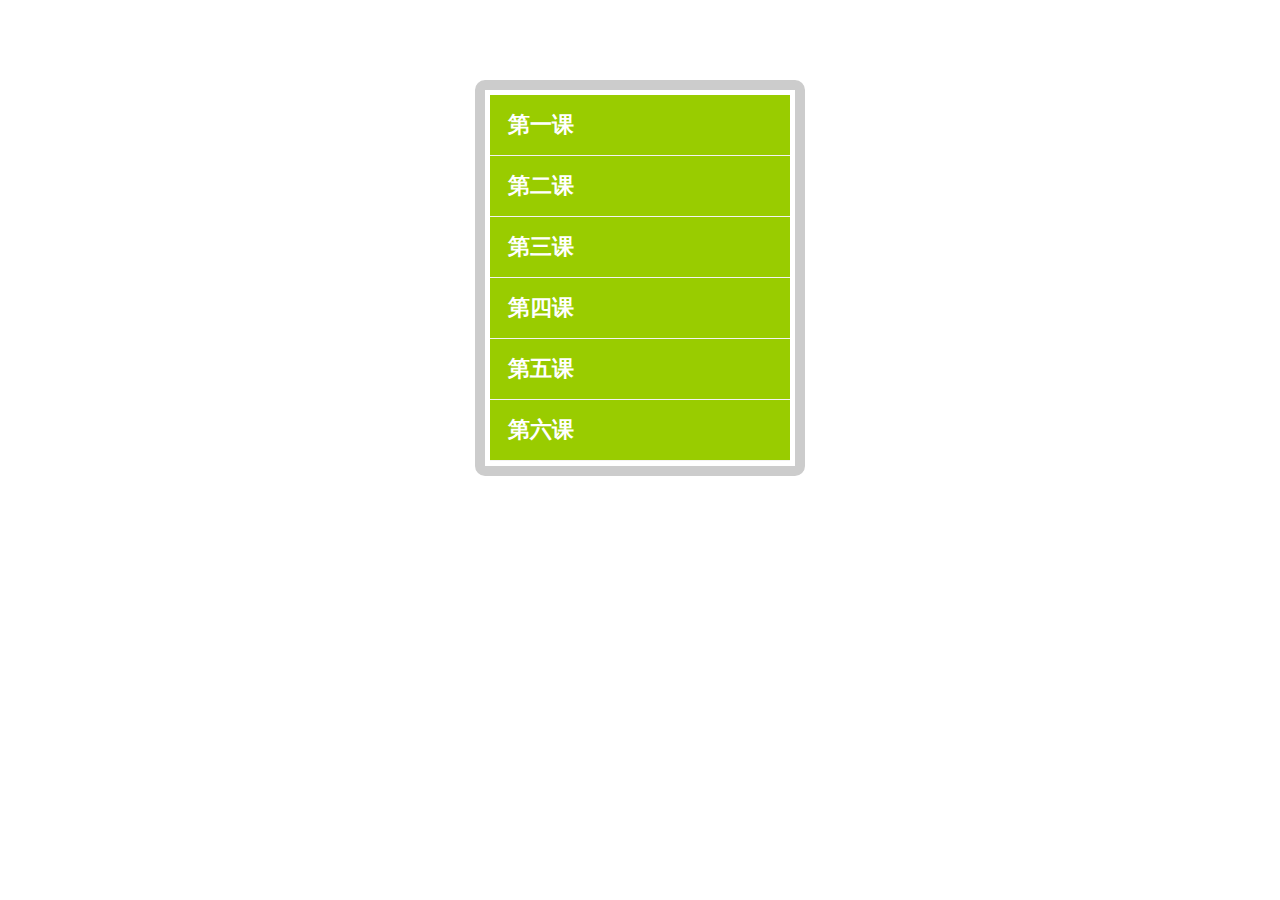
<file: index.html>
<!DOCTYPE html>
<html>
<head>
<meta charset="utf-8">
<meta http-equiv="X-UA-Compatible" content="IE=edge,chrome=1">
<title>前端作品集</title>
<meta name="description" content="">
<meta name="keywords" content="">
<link href="reset.css" rel="stylesheet">
<link href="main.css" rel="stylesheet">
<link rel="shortcut icon" href="favicon.ico">
</head>
<body>
    <div class="wrap">
        <ol class="list">
            
        </ol>
    </div>
    <script>
    var str = "";
    var data = [
        [
            {title: "第一课"},
            {url: "#",title: "lesson1"},
            {url: "#",title: "lesson2"},
            {url: "#",title: "lesson3"},
            {url: "#",title: "lesson4"},
            {url: "#",title: "lesson5"},
            {url: "#",title: "lesson6"}
        ],
        [
            {title: "第二课"},
            {url: "#",title: "lesson1"},
            {url: "#",title: "lesson2"},
            {url: "#",title: "lesson3"},
            {url: "#",title: "lesson4"},
            {url: "#",title: "lesson5"},
            {url: "#",title: "lesson6"}
        ],
        [
            {title: "第三课"},
            {url: "#",title: "lesson1"},
            {url: "#",title: "lesson2"},
            {url: "#",title: "lesson3"},
            {url: "#",title: "lesson4"},
            {url: "#",title: "lesson5"},
            {url: "#",title: "lesson6"}
        ],
        [
            {title: "第四课"},
            {url: "#",title: "lesson1"},
            {url: "#",title: "lesson2"},
            {url: "#",title: "lesson3"},
            {url: "#",title: "lesson4"},
            {url: "#",title: "lesson5"},
            {url: "#",title: "lesson6"}
        ],
        [
            {title: "第五课"},
            {url: "#",title: "lesson1"},
            {url: "#",title: "lesson2"},
            {url: "#",title: "lesson3"},
            {url: "#",title: "lesson4"},
            {url: "#",title: "lesson5"},
            {url: "#",title: "lesson6"}
        ],
        [
            {title: "第六课"},
            {url: "#",title: "lesson1"},
            {url: "#",title: "lesson2"},
            {url: "#",title: "lesson3"},
            {url: "#",title: "lesson4"},
            {url: "#",title: "lesson5"},
            {url: "#",title: "lesson6"}
        ]
    ];

    for (var i = 0; i < data.length; i++) {
        var ele = data[i];
        var sub = "";
        for (var j = 0; j < ele.length; j++) {
            var son = ele[j];
            if (j == 0) {
                sub += '<li><h1><a href="#" title="'+son.title+'">'+son.title+'</a></h1><dl class="sub-dl">';
            } else {
                sub += '<dd><a href="'+son.url+'" title="'+son.title+'">'+son.title+'</a></dd>';
            }
            if (j == ele.length - 1) {
                sub += '</dl></li>';
            }
        }
        str += sub;
    }

    var ol = document.querySelector('ol');
    ol.innerHTML = str;
    var h1 = document.querySelectorAll('h1');
    var dl = document.querySelectorAll('dl');
    var tmp = -1;
    var open = false;

    for (var i = 0; i < h1.length; i++) {
        h1[i].index = i;
        h1[i].onclick = function() {
            for (var i = 0; i < h1.length; i++) {
                dl[i].style.display = "none";
            }
            if (tmp == this.index && open) {
                dl[this.index].style.display = "none";
                open = false;
                h1[this.index].style.background = "#9c0";
            } else {
                dl[this.index].style.display = "block";
                open = true;
                h1[this.index].style.background = "#0af";
                dl[this.index].style.background = "#7df";
            }
            tmp = this.index;
        }
    }
    </script>
</body>
</html>
</file>
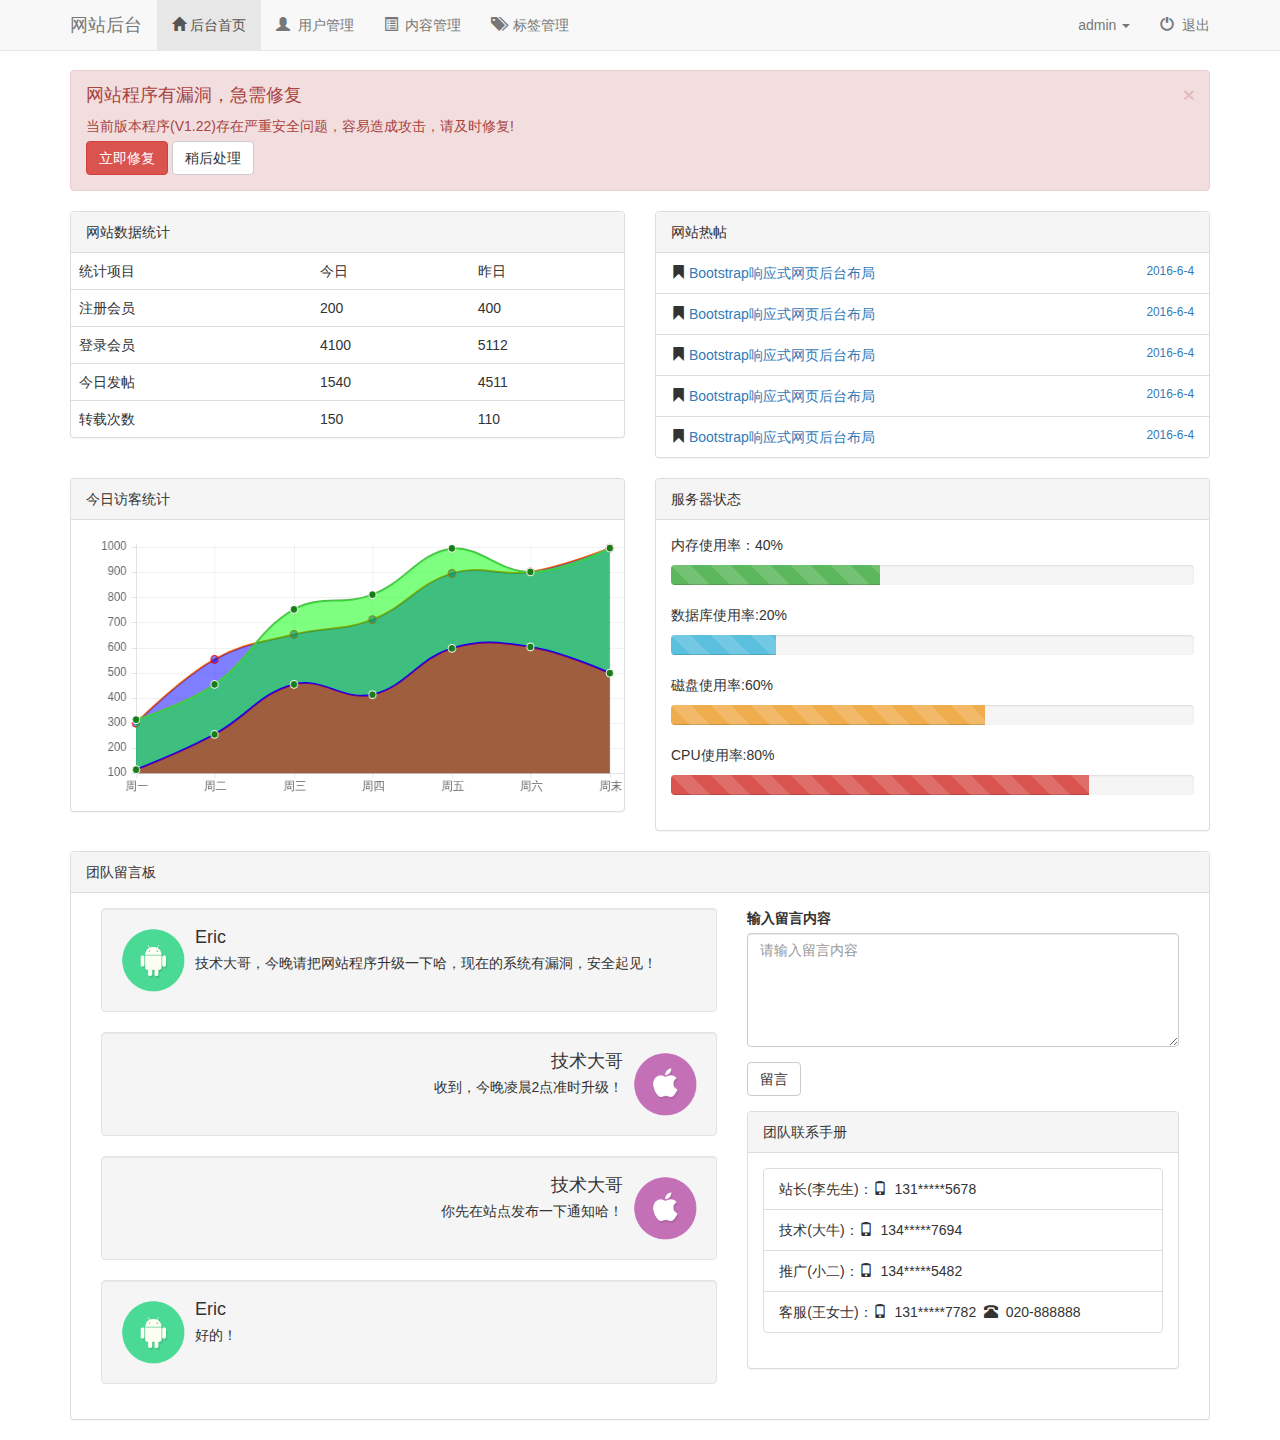
<file: Bootstrap/index.html>
<!DOCTYPE html>
<html lang="en">
<head>
	<meta charset="utf-8">
	<meta name="viewport" content="width=device-width,initial-scale=1.0,maximum-scale=1.0,minimum-scale=1.0,user-scalable=no">
	<meta http-equiv="X-UA-Compatible" content="IE=edge,chrome=1">
	<title>bootstrap网站后台</title>
	<link rel="stylesheet" href="libs/bootstrap-3.3.7/dist/css/bootstrap.css">
	<script src="libs/jquery-1.11.1.js"></script>
	<script src="libs/bootstrap-3.3.7/dist/js/bootstrap.js"></script>
	<script src="libs/Chart.js"></script>
	<script src="js/script.js"></script>
	<style>
		body {
			padding-top: 70px;
		}
		.mar_t15 {
			margin-top: 15px;
		}
		.wh64 {
			width: 64px;
			height:64px;
		}
	</style>
</head>
<body>
	<!-- 导航条 -->
	<nav class="navbar navbar-default navbar-fixed-top" role="navigation">
	<div class="container">
	    <!-- Brand and toggle get grouped for better mobile display -->
	    <div class="navbar-header">
      	<button type="button" class="navbar-toggle collapsed" data-toggle="collapse" data-target="#bs-example-navbar-collapse-1">
	        <span class="sr-only">Toggle navigation</span>
	        <span class="icon-bar"></span>
	        <span class="icon-bar"></span>
	        <span class="icon-bar"></span>
      	</button>
	      	<a class="navbar-brand" href="index.html">网站后台</a>
	    </div>

	    <!-- Collect the nav links, forms, and other content for toggling -->
	    <div class="collapse navbar-collapse" id="bs-example-navbar-collapse-1">
	      <ul class="nav navbar-nav">
	        <li class="active"><a href="index.html"><span class="glyphicon glyphicon-home"></span>&nbsp;后台首页</a></li>
	        <li><a href="user_list.html"><span class="glyphicon glyphicon-user"></span>&nbsp;&nbsp;用户管理</a></li>
	        <li><a href="content.html"><span class="glyphicon glyphicon-list-alt"></span>&nbsp;&nbsp;内容管理</a></li>
	        <li><a href="tag.html"><span class="glyphicon glyphicon-tags"></span>&nbsp;&nbsp;标签管理</a></li>
	      </ul>

  	      <ul class="nav navbar-nav navbar-right">
	        <li class="dropdown">
	          <a href="#" class="dropdown-toggle" data-toggle="dropdown">admin <span class="caret"></span></a>
	          <ul class="dropdown-menu" role="menu">
	            <li><a href="#"><span class="glyphicon glyphicon-screenshot"></span>&nbsp;&nbsp;前台首页</a></li>
	            <li><a href="#"><span class="glyphicon glyphicon-user"></span>&nbsp;&nbsp;个人主页</a></li>
	            <li><a href="#"><span class="glyphicon glyphicon-cog"></span>&nbsp;&nbsp;个人设置</a></li>
	            <li><a href="#"><span class="glyphicon glyphicon-credit-card"></span>&nbsp;&nbsp;账户中心</a></li>
	            <li><a href="#"><span class="glyphicon glyphicon-heart"></span>&nbsp;&nbsp;我的收藏</a></li>
	          </ul>
	        </li>
	        <li><a href="#"><span class="glyphicon glyphicon-off"></span>&nbsp;&nbsp;退出</a></li>
	      </ul>
	      
	    </div><!-- /.navbar-collapse -->
	  </div><!-- /.container-fluid -->
	</nav>

	<div class="container">
		<div class="row">
			<div class="col-md-12">
				<!-- 警告框 -->
				<div class="alert alert-danger alert-dismissible" role="alert">
				  <button type="button" class="close" data-dismiss="alert"><span aria-hidden="true">&times;</span><span class="sr-only">Close</span></button>
				  <h4>网站程序有漏洞，急需修复</h4>
				  <p>当前版本程序(V1.22)存在严重安全问题，容易造成攻击，请及时修复!</p>
				  <p>
				  	<button type="button" class="btn btn-danger">立即修复</button>
				  	<button type="button" class="btn btn-default" data-dismiss="alert">稍后处理</button>
				  </p>
				</div>
			</div>	
		</div>

		<div class="row">
			<div class="col-md-6">
				<div class="panel panel-default">
				  <!-- Default panel contents -->
				  <div class="panel-heading">网站数据统计</div>

				  <!-- Table -->
				  <table class="table">
				    <thead>
				    	<tr>
				    		<td>统计项目</td>
				    		<td>今日</td>
				    		<td>昨日</td>
				    	</tr>
				    </thead>
				    <tbody>
				    	<tr>
				    		<td>注册会员</td>
				    		<td>200</td>
				    		<td>400</td>
				    	</tr>
				    	<tr>
				    		<td>登录会员</td>
				    		<td>4100</td>
				    		<td>5112</td>
				    	</tr>
				    	<tr>
				    		<td>今日发帖</td>
				    		<td>1540</td>
				    		<td>4511</td>
				    	</tr>
				    	<tr>
				    		<td>转载次数</td>
				    		<td>150</td>
				    		<td>110</td>
				    	</tr>
				    </tbody>
				  </table>
				</div>

			</div>
			<div class="col-md-6">
				<div class="panel panel-default">
				  <!-- Default panel contents -->
				  <div class="panel-heading">网站热帖</div>

				  <!-- List group -->
				  <ul class="list-group">
				    <li class="list-group-item"><span class="glyphicon glyphicon-bookmark"></span>&nbsp;<a href="javascript:;">Bootstrap响应式网页后台布局<small class="pull-right">2016-6-4</small></a></li>
				    <li class="list-group-item"><span class="glyphicon glyphicon-bookmark"></span>&nbsp;<a href="javascript:;">Bootstrap响应式网页后台布局<small class="pull-right">2016-6-4</small></a></li>
				    <li class="list-group-item"><span class="glyphicon glyphicon-bookmark"></span>&nbsp;<a href="javascript:;">Bootstrap响应式网页后台布局<small class="pull-right">2016-6-4</small></a></li>
				    <li class="list-group-item"><span class="glyphicon glyphicon-bookmark"></span>&nbsp;<a href="javascript:;">Bootstrap响应式网页后台布局<small class="pull-right">2016-6-4</small></a></li>
				    <li class="list-group-item"><span class="glyphicon glyphicon-bookmark"></span>&nbsp;<a href="javascript:;">Bootstrap响应式网页后台布局<small class="pull-right">2016-6-4</small></a></li>
				  </ul>
				</div>

			</div>
		</div>

		<div class="row">
			<!-- <div class="col-md-6">
				<div class="panel panel-default">
				  <div class="panel-heading">今日访客统计</div>
				  <div class="panel-body">
				    <canvas id="canvas" class="col-md-12"></canvas>
				  </div>
				</div>
			</div> -->

			<div class="col-md-6">
            <div class="panel panel-default">
                <div class="panel-heading">今日访客统计</div>
                <div class="panel-body">
                    <canvas id="canvas" class="col-md-12"></canvas>
                </div>
            </div>
        	</div>


			<div class="col-md-6">
				<div class="panel panel-default">
				  <div class="panel-heading">服务器状态</div>
				  <div class="panel-body">

				    <p>内存使用率：40%</p>
				    <div class="progress">
					  <div class="progress-bar progress-bar-success progress-bar-striped" role="progressbar" aria-valuenow="40" aria-valuemin="0" aria-valuemax="100" style="width: 40%">
					    <span class="sr-only">40% Complete (success)</span>
					  </div>
					</div>
					<p>数据库使用率:20%</p>
					<div class="progress">
					  	<div class="progress-bar progress-bar-info progress-bar-striped" role="progressbar" aria-valuenow="20" aria-valuemin="0" aria-valuemax="100" style="width: 20%">
					    <span class="sr-only">20% Complete (success)</span>
					  	</div>
					</div>

					<p>磁盘使用率:60%</p>
					<div class="progress">
					  	<div class="progress-bar progress-bar-warning progress-bar-striped" role="progressbar" aria-valuenow="60" aria-valuemin="0" aria-valuemax="100" style="width: 60%">
					    <span class="sr-only">60% Complete (warning)</span>
					  	</div>
					</div>

					<p>CPU使用率:80%</p>
					<div class="progress">
					  	<div class="progress-bar progress-bar-danger progress-bar-striped" role="progressbar" aria-valuenow="80" aria-valuemin="0" aria-valuemax="100" style="width: 80%">
					    <span class="sr-only">80% Complete (danger)</span>
					  	</div>
					</div>
				  </div>
				</div>
			</div>
		</div>

		<div class="row">
			<div class="col-md-12">
				<div class="panel panel-default">
				  	<div class="panel-heading">团队留言板</div>
				  	<div class="panel-body">
				   	 	<div class="col-md-7">
				   	 		<div class="media well">
							  <a class="media-left" href="#">
							    <img src="imgs/a.png" alt="Eric" class="wh64">
							  </a>
							  <div class="media-body">
							    <h4 class="media-heading">Eric</h4>
							    技术大哥，今晚请把网站程序升级一下哈，现在的系统有漏洞，安全起见！
							  </div>
							</div>

							<div class="media well">
                            <div class="media-body text-right">
                                <h4 class="media-heading">技术大哥</h4>
                                收到，今晚凌晨2点准时升级！
                            </div>
                            <div class="media-right">
                                <a href="#">
                                    <img class="wh64" src="imgs/b.png" alt="技术大哥">
                                </a>
                            </div>
                        	</div>

                        	<div class="media well">
                            <div class="media-body text-right">
                                <h4 class="media-heading">技术大哥</h4>
                                你先在站点发布一下通知哈！
                            </div>
                            <div class="media-right">
                                <a href="#">
                                    <img class="wh64" src="imgs/b.png" alt="技术大哥">
                                </a>
                            </div>
                        	</div>

                        	<div class="media well">
							  <a class="media-left" href="#">
							    <img src="imgs/a.png" alt="Eric" class="wh64">
							  </a>
							  <div class="media-body">
							    <h4 class="media-heading">Eric</h4>
							    好的！
							  </div>
							</div>



				   	 	</div>
				   	 	<div class="col-md-5">
				   	 		<form action="#">
                            <div class="form-group">
                                <label for="text1">输入留言内容</label>
                                <textarea class="form-control" id="text1" rows="5" cols="10" placeholder="请输入留言内容"></textarea>
                                <button type="submit" class="btn btn-default mar_t15">留言</button>
                            </div>
                        	</form>

                        	<div class="panel panel-default">
							  <!-- Default panel contents -->
							  <div class="panel-heading">团队联系手册</div>
							  <div class="panel-body">
						    	<!-- List group -->
							  <ul class="list-group">
							    <li class="list-group-item">站长(李先生)：<span class="glyphicon glyphicon-phone"></span>&nbsp;&nbsp;131*****5678</li>
                                    <li class="list-group-item">技术(大牛)：<span class="glyphicon glyphicon-phone"></span>&nbsp;&nbsp;134*****7694</li>
                                    <li class="list-group-item">推广(小二)：<span class="glyphicon glyphicon-phone"></span>&nbsp;&nbsp;134*****5482</li>
                                    <li class="list-group-item">客服(王女士)：<span class="glyphicon glyphicon-phone"></span>&nbsp;&nbsp;131*****7782&nbsp;&nbsp;<span class="glyphicon glyphicon-phone-alt"></span>&nbsp;&nbsp;020-888888</li>

							  </ul>
							  </div>

							  
							</div>


				   	 	</div>
				  	</div>
				</div>
			</div>
		</div>
	</div>


</body>
</html>
</file>
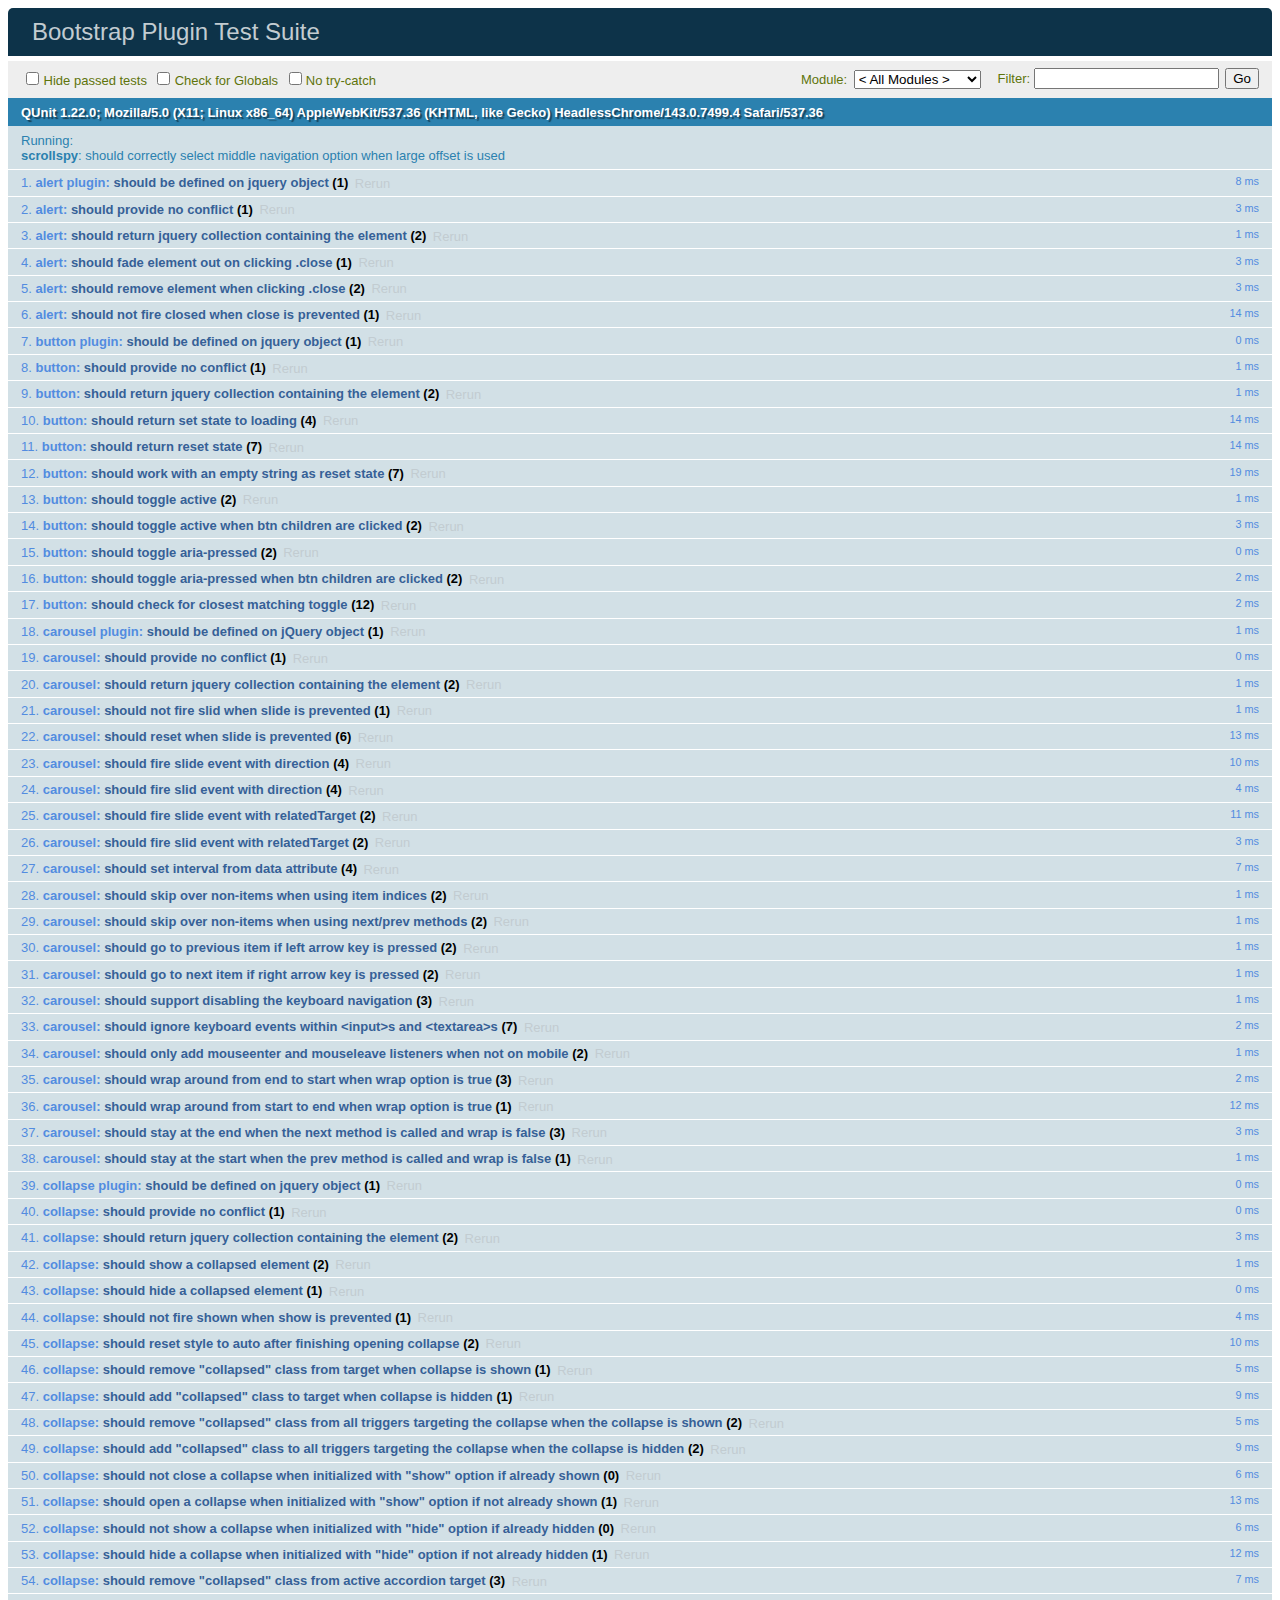
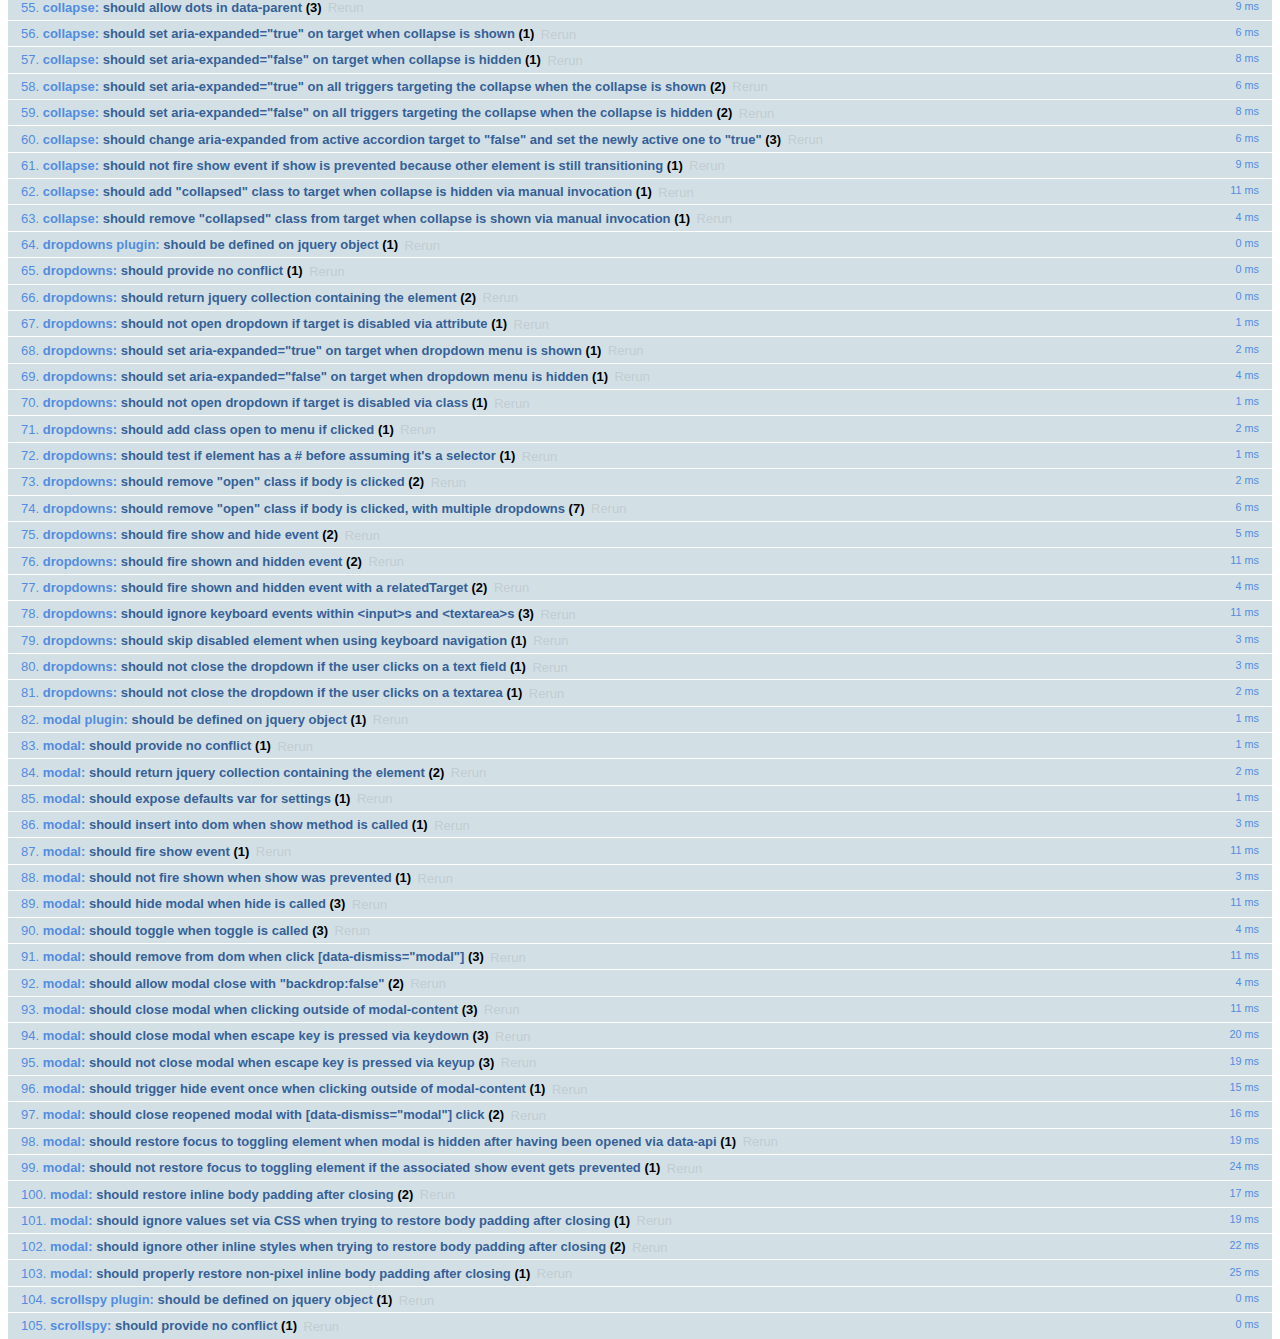
<file: Bootstrap/libs/bootstrap-3.3.7/js/tests/index.html>
<!DOCTYPE html>
<html>
  <head>
    <meta charset="utf-8">
    <title>Bootstrap Plugin Test Suite</title>
    <meta name="viewport" content="width=device-width, initial-scale=1">

    <!-- jQuery -->
    <script src="vendor/jquery.min.js"></script>
    <script>
      // Disable jQuery event aliases to ensure we don't accidentally use any of them
      (function () {
        var eventAliases = [
          'blur',
          'focus',
          'focusin',
          'focusout',
          'load',
          'resize',
          'scroll',
          'unload',
          'click',
          'dblclick',
          'mousedown',
          'mouseup',
          'mousemove',
          'mouseover',
          'mouseout',
          'mouseenter',
          'mouseleave',
          'change',
          'select',
          'submit',
          'keydown',
          'keypress',
          'keyup',
          'error',
          'contextmenu',
          'hover',
          'bind',
          'unbind',
          'delegate',
          'undelegate'
        ]
        for (var i = 0; i < eventAliases.length; i++) {
          var eventAlias = eventAliases[i]
          $.fn[eventAlias] = function () {
            throw new Error('Using the ".' + eventAlias + '()" method is not allowed, so that Bootstrap can be compatible with custom jQuery builds which exclude the "event aliases" module that defines said method. See https://github.com/twbs/bootstrap/blob/master/CONTRIBUTING.md#js')
          }
        }
      })()
    </script>

    <!-- QUnit -->
    <link rel="stylesheet" href="vendor/qunit.css" media="screen">
    <script src="vendor/qunit.js"></script>
    <script>
      // See https://github.com/axemclion/grunt-saucelabs#test-result-details-with-qunit
      var log = []
      // Require assert.expect in each test
      QUnit.config.requireExpects = true
      QUnit.done(function (testResults) {
        var tests = []
        for (var i = 0, len = log.length; i < len; i++) {
          var details = log[i]
          tests.push({
            name: details.name,
            result: details.result,
            expected: details.expected,
            actual: details.actual,
            source: details.source
          })
        }
        testResults.tests = tests

        window.global_test_results = testResults
      })

      QUnit.testStart(function (testDetails) {
        $(window).scrollTop(0)
        QUnit.log(function (details) {
          if (!details.result) {
            details.name = testDetails.name
            log.push(details)
          }
        })
      })

      // Cleanup
      QUnit.testDone(function () {
        $('#qunit-fixture').empty()
        $('#modal-test, .modal-backdrop').remove()
      })

      // Display fixture on-screen on iOS to avoid false positives
      if (/iPhone|iPad|iPod/.test(navigator.userAgent)) {
        QUnit.begin(function() {
          $('#qunit-fixture').css({ top: 0, left: 0 })
        })

        QUnit.done(function () {
          $('#qunit-fixture').css({ top: '', left: '' })
        })
      }

      // Disable deprecated global QUnit method aliases in preparation for QUnit v2
      (function () {
        var methodNames = [
          'async',
          'asyncTest',
          'deepEqual',
          'equal',
          'expect',
          'module',
          'notDeepEqual',
          'notEqual',
          'notPropEqual',
          'notStrictEqual',
          'ok',
          'propEqual',
          'push',
          'start',
          'stop',
          'strictEqual',
          'test',
          'throws'
        ];
        for (var i = 0; i < methodNames.length; i++) {
          var methodName = methodNames[i];
          window[methodName] = undefined;
        }
      })();
    </script>

    <!-- Plugin sources -->
    <script>$.support.transition = false</script>
    <script src="../../js/alert.js"></script>
    <script src="../../js/button.js"></script>
    <script src="../../js/carousel.js"></script>
    <script src="../../js/collapse.js"></script>
    <script src="../../js/dropdown.js"></script>
    <script src="../../js/modal.js"></script>
    <script src="../../js/scrollspy.js"></script>
    <script src="../../js/tab.js"></script>
    <script src="../../js/tooltip.js"></script>
    <script src="../../js/popover.js"></script>
    <script src="../../js/affix.js"></script>

    <!-- Unit tests -->
    <script src="unit/alert.js"></script>
    <script src="unit/button.js"></script>
    <script src="unit/carousel.js"></script>
    <script src="unit/collapse.js"></script>
    <script src="unit/dropdown.js"></script>
    <script src="unit/modal.js"></script>
    <script src="unit/scrollspy.js"></script>
    <script src="unit/tab.js"></script>
    <script src="unit/tooltip.js"></script>
    <script src="unit/popover.js"></script>
    <script src="unit/affix.js"></script>

  </head>
  <body>
    <div id="qunit-container">
      <div id="qunit"></div>
      <div id="qunit-fixture"></div>
    </div>
  </body>
</html>
</file>
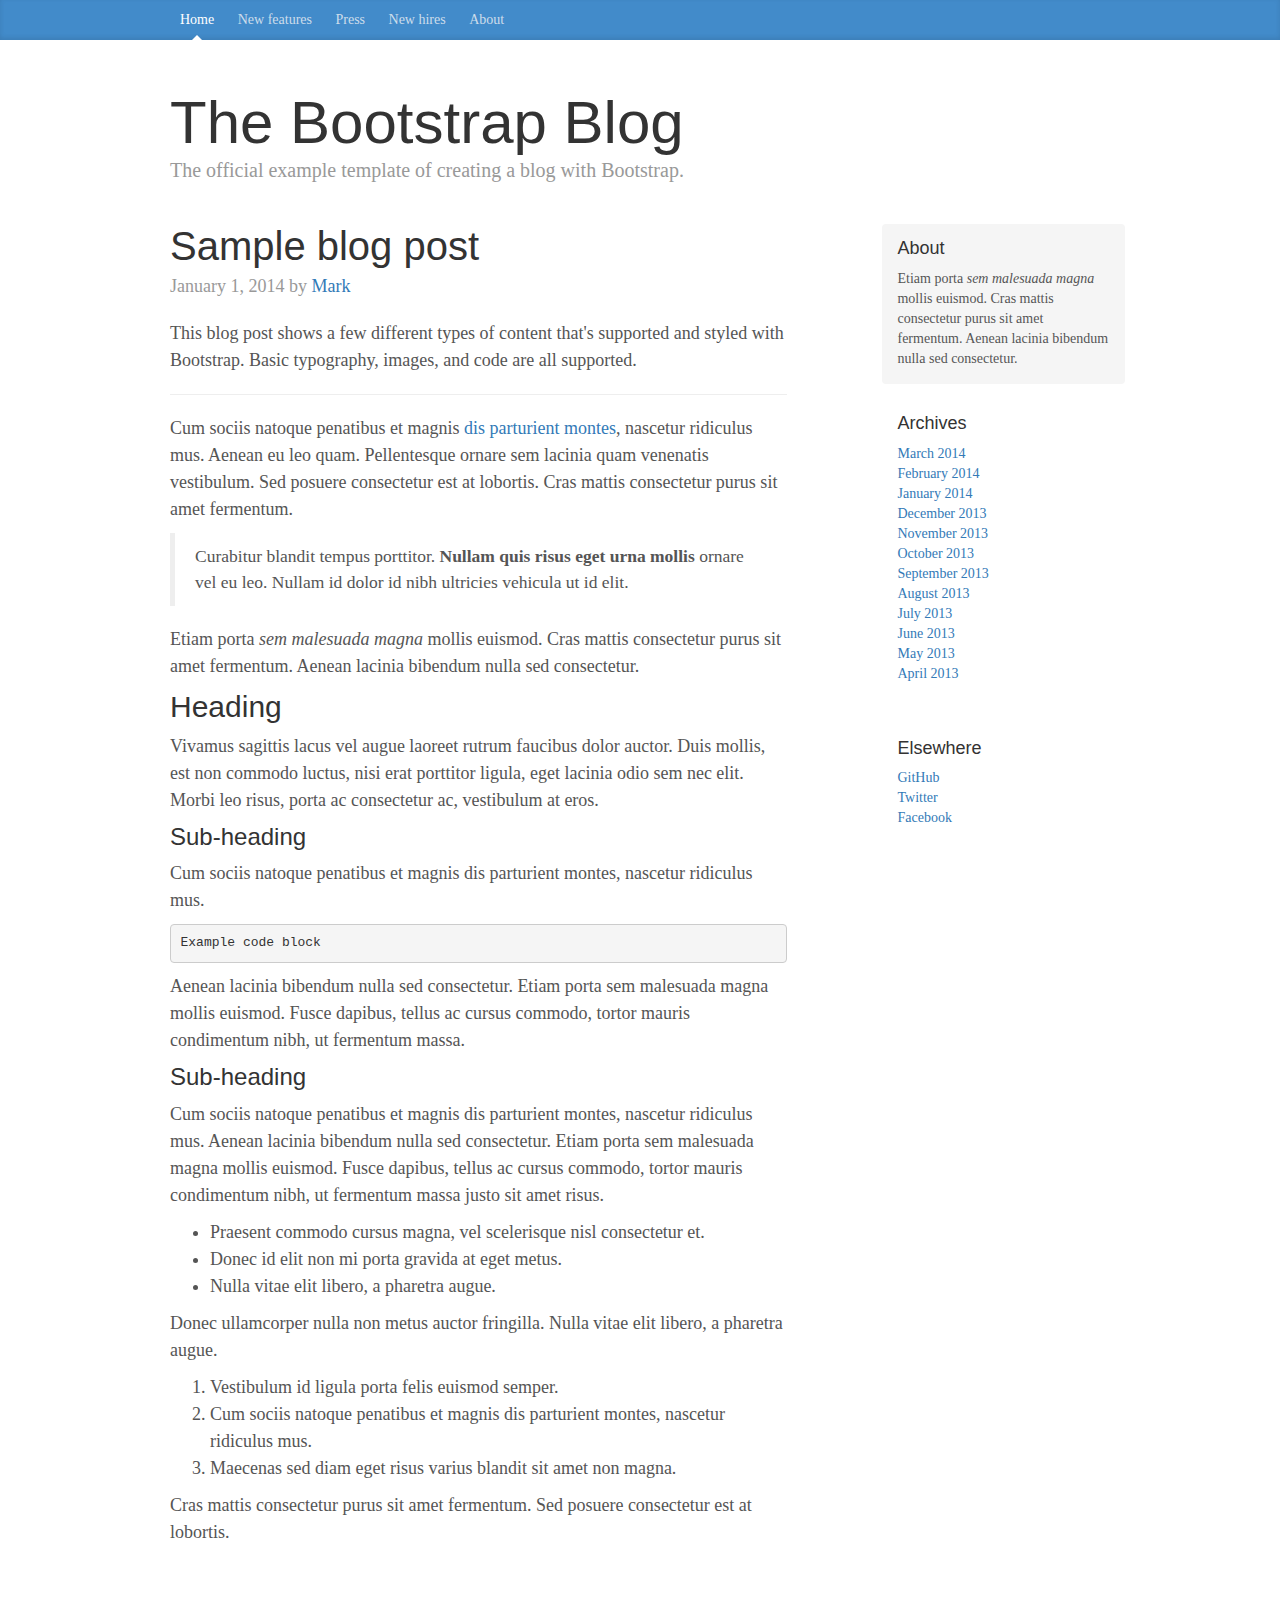
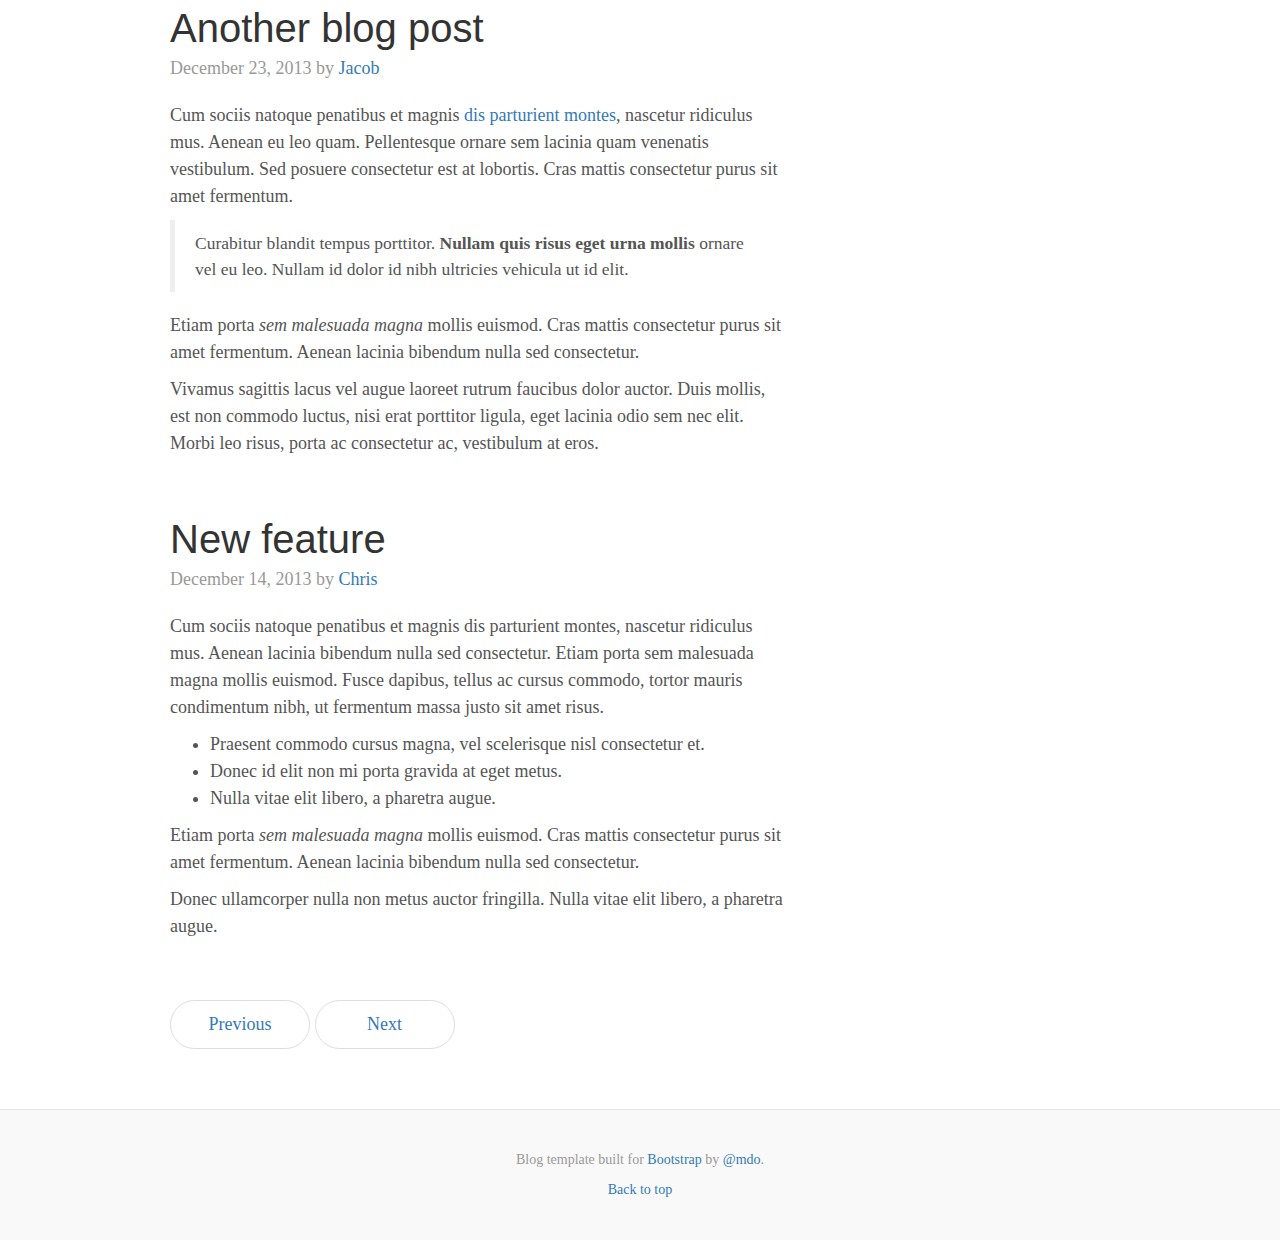
<file: Bootstrap/libs/bootstrap-3.3.7/docs/examples/blog/index.html>
<!DOCTYPE html>
<html lang="en">
  <head>
    <meta charset="utf-8">
    <meta http-equiv="X-UA-Compatible" content="IE=edge">
    <meta name="viewport" content="width=device-width, initial-scale=1">
    <!-- The above 3 meta tags *must* come first in the head; any other head content must come *after* these tags -->
    <meta name="description" content="">
    <meta name="author" content="">
    <link rel="icon" href="../../favicon.ico">

    <title>Blog Template for Bootstrap</title>

    <!-- Bootstrap core CSS -->
    <link href="../../dist/css/bootstrap.min.css" rel="stylesheet">

    <!-- IE10 viewport hack for Surface/desktop Windows 8 bug -->
    <link href="../../assets/css/ie10-viewport-bug-workaround.css" rel="stylesheet">

    <!-- Custom styles for this template -->
    <link href="blog.css" rel="stylesheet">

    <!-- Just for debugging purposes. Don't actually copy these 2 lines! -->
    <!--[if lt IE 9]><script src="../../assets/js/ie8-responsive-file-warning.js"></script><![endif]-->
    <script src="../../assets/js/ie-emulation-modes-warning.js"></script>

    <!-- HTML5 shim and Respond.js for IE8 support of HTML5 elements and media queries -->
    <!--[if lt IE 9]>
      <script src="https://oss.maxcdn.com/html5shiv/3.7.3/html5shiv.min.js"></script>
      <script src="https://oss.maxcdn.com/respond/1.4.2/respond.min.js"></script>
    <![endif]-->
  </head>

  <body>

    <div class="blog-masthead">
      <div class="container">
        <nav class="blog-nav">
          <a class="blog-nav-item active" href="#">Home</a>
          <a class="blog-nav-item" href="#">New features</a>
          <a class="blog-nav-item" href="#">Press</a>
          <a class="blog-nav-item" href="#">New hires</a>
          <a class="blog-nav-item" href="#">About</a>
        </nav>
      </div>
    </div>

    <div class="container">

      <div class="blog-header">
        <h1 class="blog-title">The Bootstrap Blog</h1>
        <p class="lead blog-description">The official example template of creating a blog with Bootstrap.</p>
      </div>

      <div class="row">

        <div class="col-sm-8 blog-main">

          <div class="blog-post">
            <h2 class="blog-post-title">Sample blog post</h2>
            <p class="blog-post-meta">January 1, 2014 by <a href="#">Mark</a></p>

            <p>This blog post shows a few different types of content that's supported and styled with Bootstrap. Basic typography, images, and code are all supported.</p>
            <hr>
            <p>Cum sociis natoque penatibus et magnis <a href="#">dis parturient montes</a>, nascetur ridiculus mus. Aenean eu leo quam. Pellentesque ornare sem lacinia quam venenatis vestibulum. Sed posuere consectetur est at lobortis. Cras mattis consectetur purus sit amet fermentum.</p>
            <blockquote>
              <p>Curabitur blandit tempus porttitor. <strong>Nullam quis risus eget urna mollis</strong> ornare vel eu leo. Nullam id dolor id nibh ultricies vehicula ut id elit.</p>
            </blockquote>
            <p>Etiam porta <em>sem malesuada magna</em> mollis euismod. Cras mattis consectetur purus sit amet fermentum. Aenean lacinia bibendum nulla sed consectetur.</p>
            <h2>Heading</h2>
            <p>Vivamus sagittis lacus vel augue laoreet rutrum faucibus dolor auctor. Duis mollis, est non commodo luctus, nisi erat porttitor ligula, eget lacinia odio sem nec elit. Morbi leo risus, porta ac consectetur ac, vestibulum at eros.</p>
            <h3>Sub-heading</h3>
            <p>Cum sociis natoque penatibus et magnis dis parturient montes, nascetur ridiculus mus.</p>
            <pre><code>Example code block</code></pre>
            <p>Aenean lacinia bibendum nulla sed consectetur. Etiam porta sem malesuada magna mollis euismod. Fusce dapibus, tellus ac cursus commodo, tortor mauris condimentum nibh, ut fermentum massa.</p>
            <h3>Sub-heading</h3>
            <p>Cum sociis natoque penatibus et magnis dis parturient montes, nascetur ridiculus mus. Aenean lacinia bibendum nulla sed consectetur. Etiam porta sem malesuada magna mollis euismod. Fusce dapibus, tellus ac cursus commodo, tortor mauris condimentum nibh, ut fermentum massa justo sit amet risus.</p>
            <ul>
              <li>Praesent commodo cursus magna, vel scelerisque nisl consectetur et.</li>
              <li>Donec id elit non mi porta gravida at eget metus.</li>
              <li>Nulla vitae elit libero, a pharetra augue.</li>
            </ul>
            <p>Donec ullamcorper nulla non metus auctor fringilla. Nulla vitae elit libero, a pharetra augue.</p>
            <ol>
              <li>Vestibulum id ligula porta felis euismod semper.</li>
              <li>Cum sociis natoque penatibus et magnis dis parturient montes, nascetur ridiculus mus.</li>
              <li>Maecenas sed diam eget risus varius blandit sit amet non magna.</li>
            </ol>
            <p>Cras mattis consectetur purus sit amet fermentum. Sed posuere consectetur est at lobortis.</p>
          </div><!-- /.blog-post -->

          <div class="blog-post">
            <h2 class="blog-post-title">Another blog post</h2>
            <p class="blog-post-meta">December 23, 2013 by <a href="#">Jacob</a></p>

            <p>Cum sociis natoque penatibus et magnis <a href="#">dis parturient montes</a>, nascetur ridiculus mus. Aenean eu leo quam. Pellentesque ornare sem lacinia quam venenatis vestibulum. Sed posuere consectetur est at lobortis. Cras mattis consectetur purus sit amet fermentum.</p>
            <blockquote>
              <p>Curabitur blandit tempus porttitor. <strong>Nullam quis risus eget urna mollis</strong> ornare vel eu leo. Nullam id dolor id nibh ultricies vehicula ut id elit.</p>
            </blockquote>
            <p>Etiam porta <em>sem malesuada magna</em> mollis euismod. Cras mattis consectetur purus sit amet fermentum. Aenean lacinia bibendum nulla sed consectetur.</p>
            <p>Vivamus sagittis lacus vel augue laoreet rutrum faucibus dolor auctor. Duis mollis, est non commodo luctus, nisi erat porttitor ligula, eget lacinia odio sem nec elit. Morbi leo risus, porta ac consectetur ac, vestibulum at eros.</p>
          </div><!-- /.blog-post -->

          <div class="blog-post">
            <h2 class="blog-post-title">New feature</h2>
            <p class="blog-post-meta">December 14, 2013 by <a href="#">Chris</a></p>

            <p>Cum sociis natoque penatibus et magnis dis parturient montes, nascetur ridiculus mus. Aenean lacinia bibendum nulla sed consectetur. Etiam porta sem malesuada magna mollis euismod. Fusce dapibus, tellus ac cursus commodo, tortor mauris condimentum nibh, ut fermentum massa justo sit amet risus.</p>
            <ul>
              <li>Praesent commodo cursus magna, vel scelerisque nisl consectetur et.</li>
              <li>Donec id elit non mi porta gravida at eget metus.</li>
              <li>Nulla vitae elit libero, a pharetra augue.</li>
            </ul>
            <p>Etiam porta <em>sem malesuada magna</em> mollis euismod. Cras mattis consectetur purus sit amet fermentum. Aenean lacinia bibendum nulla sed consectetur.</p>
            <p>Donec ullamcorper nulla non metus auctor fringilla. Nulla vitae elit libero, a pharetra augue.</p>
          </div><!-- /.blog-post -->

          <nav>
            <ul class="pager">
              <li><a href="#">Previous</a></li>
              <li><a href="#">Next</a></li>
            </ul>
          </nav>

        </div><!-- /.blog-main -->

        <div class="col-sm-3 col-sm-offset-1 blog-sidebar">
          <div class="sidebar-module sidebar-module-inset">
            <h4>About</h4>
            <p>Etiam porta <em>sem malesuada magna</em> mollis euismod. Cras mattis consectetur purus sit amet fermentum. Aenean lacinia bibendum nulla sed consectetur.</p>
          </div>
          <div class="sidebar-module">
            <h4>Archives</h4>
            <ol class="list-unstyled">
              <li><a href="#">March 2014</a></li>
              <li><a href="#">February 2014</a></li>
              <li><a href="#">January 2014</a></li>
              <li><a href="#">December 2013</a></li>
              <li><a href="#">November 2013</a></li>
              <li><a href="#">October 2013</a></li>
              <li><a href="#">September 2013</a></li>
              <li><a href="#">August 2013</a></li>
              <li><a href="#">July 2013</a></li>
              <li><a href="#">June 2013</a></li>
              <li><a href="#">May 2013</a></li>
              <li><a href="#">April 2013</a></li>
            </ol>
          </div>
          <div class="sidebar-module">
            <h4>Elsewhere</h4>
            <ol class="list-unstyled">
              <li><a href="#">GitHub</a></li>
              <li><a href="#">Twitter</a></li>
              <li><a href="#">Facebook</a></li>
            </ol>
          </div>
        </div><!-- /.blog-sidebar -->

      </div><!-- /.row -->

    </div><!-- /.container -->

    <footer class="blog-footer">
      <p>Blog template built for <a href="http://getbootstrap.com">Bootstrap</a> by <a href="https://twitter.com/mdo">@mdo</a>.</p>
      <p>
        <a href="#">Back to top</a>
      </p>
    </footer>


    <!-- Bootstrap core JavaScript
    ================================================== -->
    <!-- Placed at the end of the document so the pages load faster -->
    <script src="https://ajax.googleapis.com/ajax/libs/jquery/1.12.4/jquery.min.js"></script>
    <script>window.jQuery || document.write('<script src="../../assets/js/vendor/jquery.min.js"><\/script>')</script>
    <script src="../../dist/js/bootstrap.min.js"></script>
    <!-- IE10 viewport hack for Surface/desktop Windows 8 bug -->
    <script src="../../assets/js/ie10-viewport-bug-workaround.js"></script>
  </body>
</html>
</file>
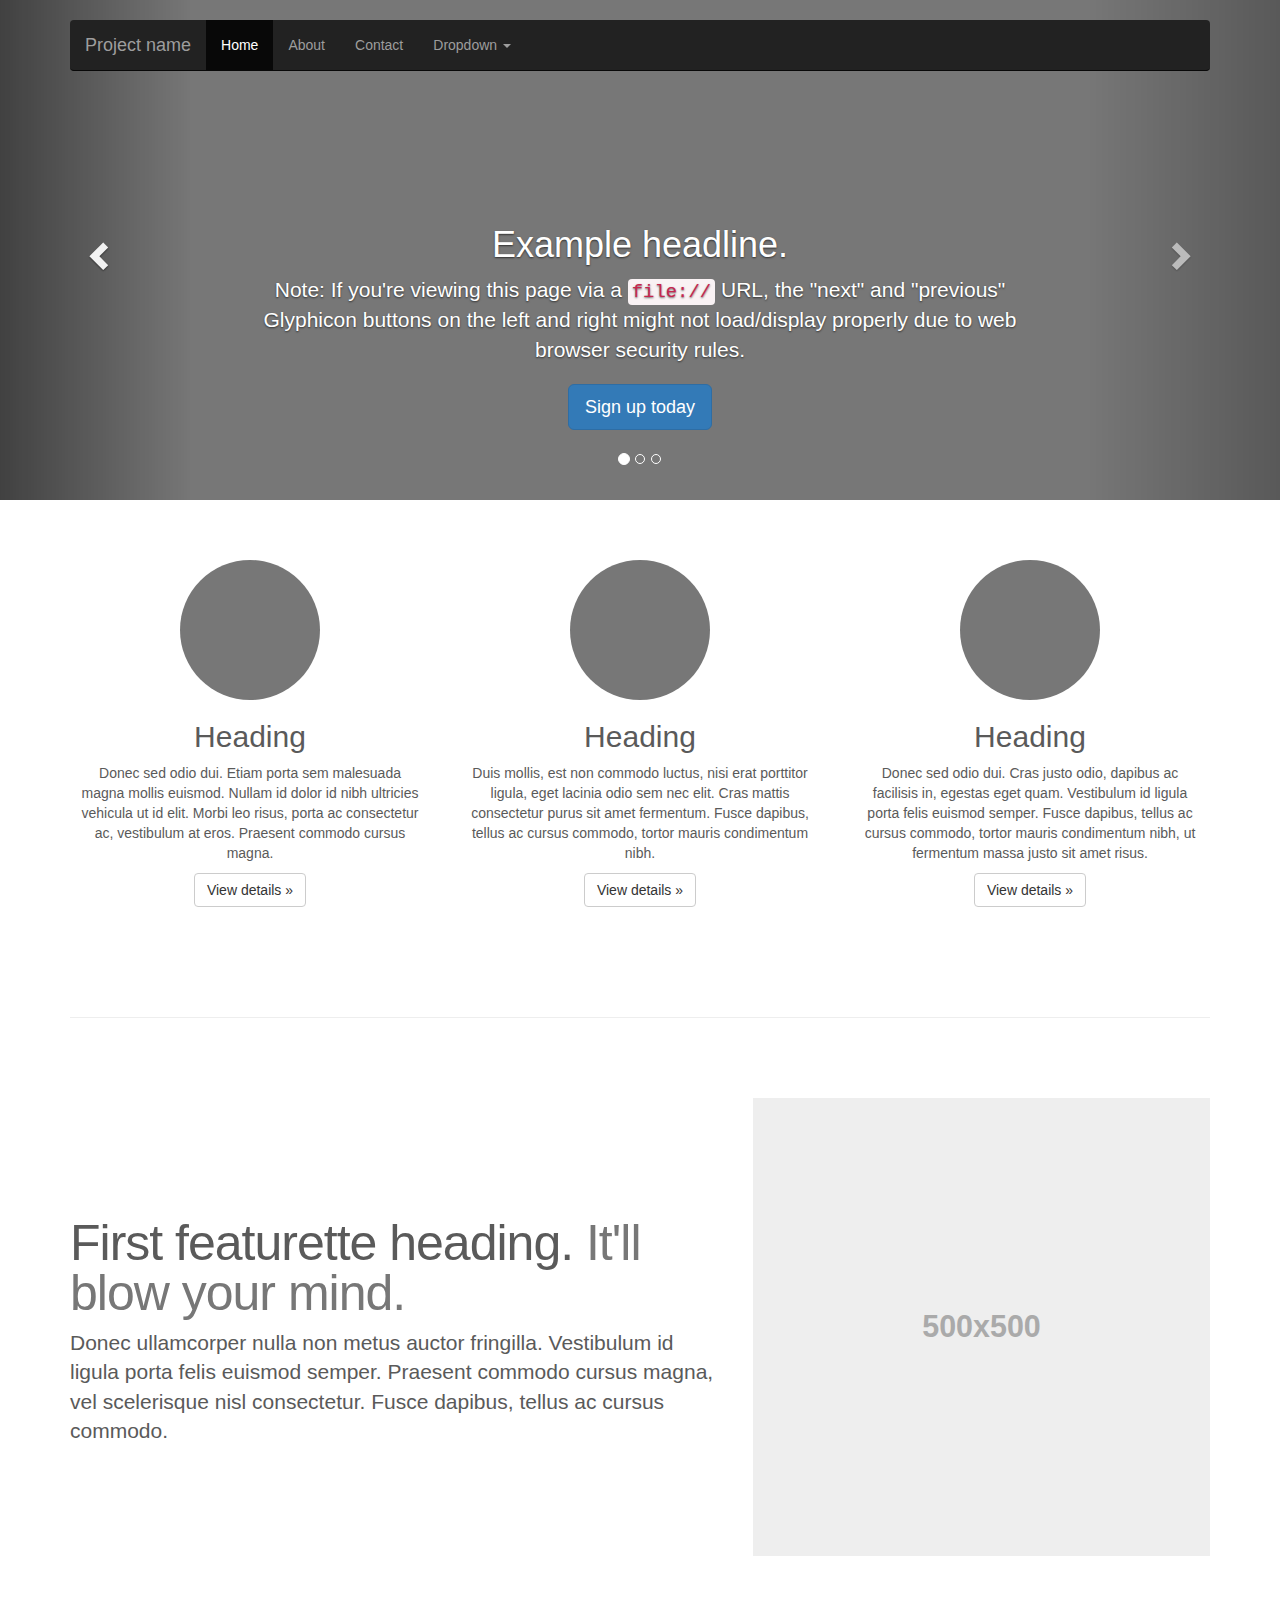
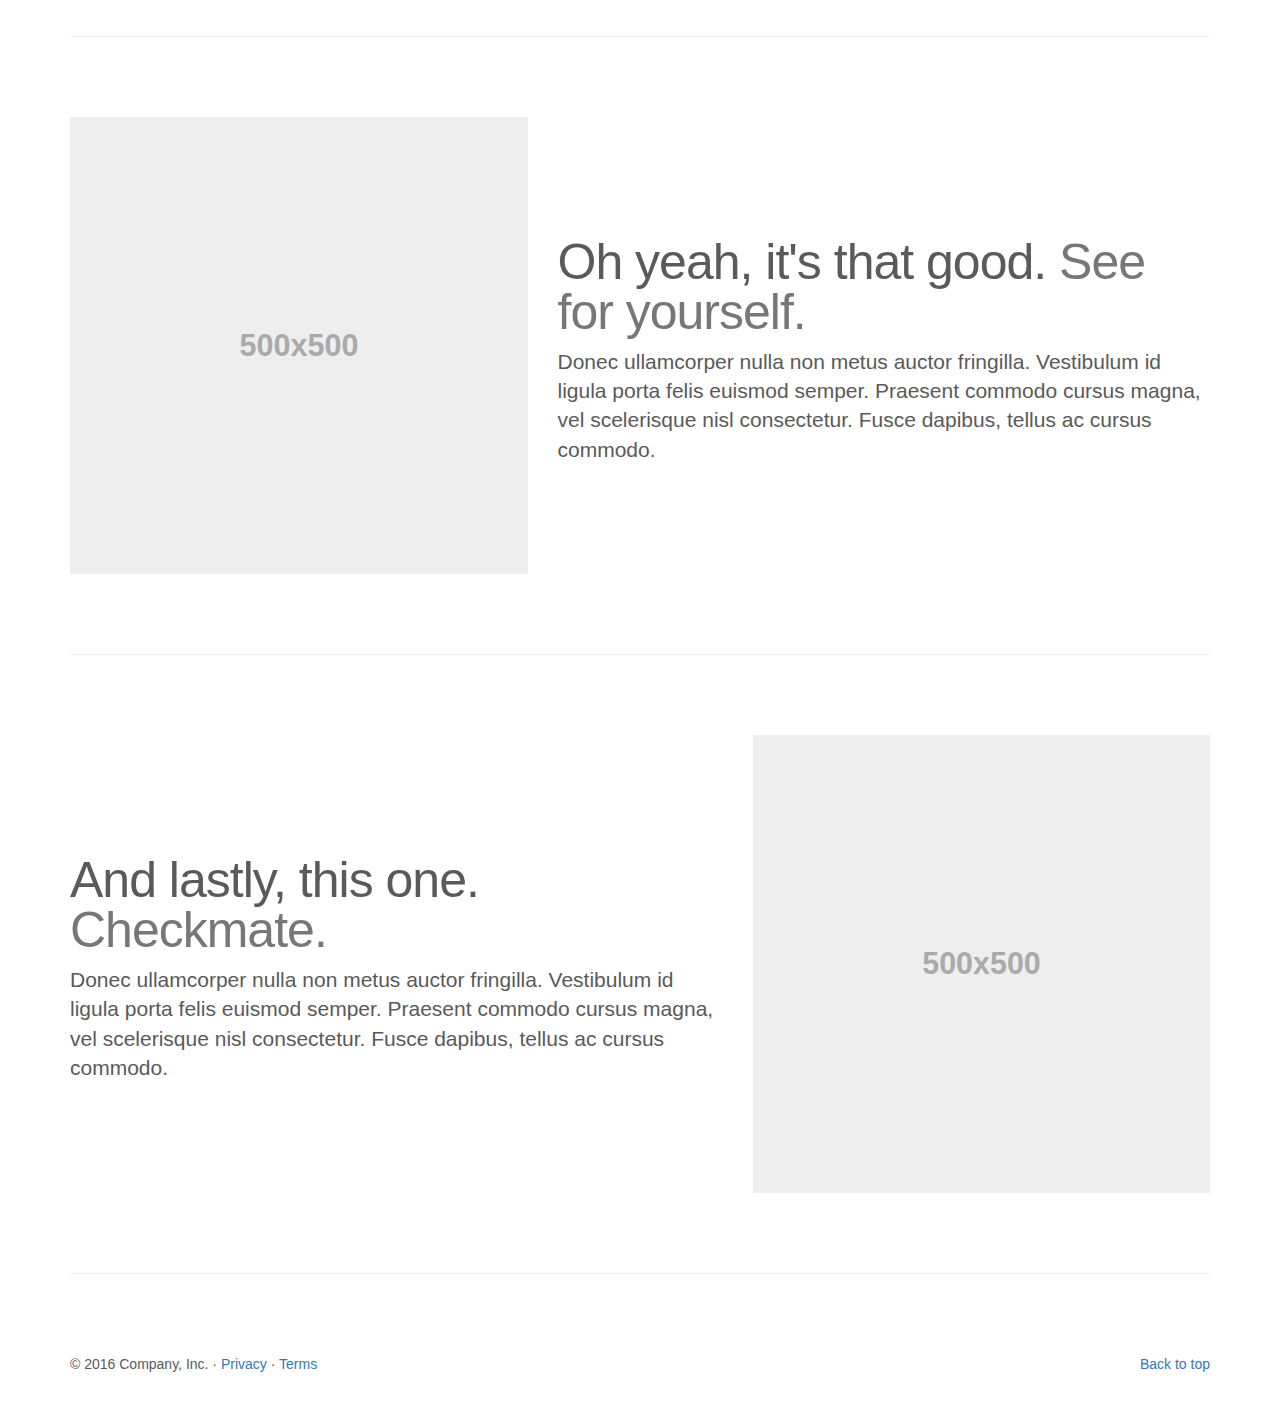
<file: Bootstrap/libs/bootstrap-3.3.7/docs/examples/carousel/index.html>
<!DOCTYPE html>
<html lang="en">
  <head>
    <meta charset="utf-8">
    <meta http-equiv="X-UA-Compatible" content="IE=edge">
    <meta name="viewport" content="width=device-width, initial-scale=1">
    <!-- The above 3 meta tags *must* come first in the head; any other head content must come *after* these tags -->
    <meta name="description" content="">
    <meta name="author" content="">
    <link rel="icon" href="../../favicon.ico">

    <title>Carousel Template for Bootstrap</title>

    <!-- Bootstrap core CSS -->
    <link href="../../dist/css/bootstrap.min.css" rel="stylesheet">

    <!-- IE10 viewport hack for Surface/desktop Windows 8 bug -->
    <link href="../../assets/css/ie10-viewport-bug-workaround.css" rel="stylesheet">

    <!-- Just for debugging purposes. Don't actually copy these 2 lines! -->
    <!--[if lt IE 9]><script src="../../assets/js/ie8-responsive-file-warning.js"></script><![endif]-->
    <script src="../../assets/js/ie-emulation-modes-warning.js"></script>

    <!-- HTML5 shim and Respond.js for IE8 support of HTML5 elements and media queries -->
    <!--[if lt IE 9]>
      <script src="https://oss.maxcdn.com/html5shiv/3.7.3/html5shiv.min.js"></script>
      <script src="https://oss.maxcdn.com/respond/1.4.2/respond.min.js"></script>
    <![endif]-->

    <!-- Custom styles for this template -->
    <link href="carousel.css" rel="stylesheet">
  </head>
<!-- NAVBAR
================================================== -->
  <body>
    <div class="navbar-wrapper">
      <div class="container">

        <nav class="navbar navbar-inverse navbar-static-top">
          <div class="container">
            <div class="navbar-header">
              <button type="button" class="navbar-toggle collapsed" data-toggle="collapse" data-target="#navbar" aria-expanded="false" aria-controls="navbar">
                <span class="sr-only">Toggle navigation</span>
                <span class="icon-bar"></span>
                <span class="icon-bar"></span>
                <span class="icon-bar"></span>
              </button>
              <a class="navbar-brand" href="#">Project name</a>
            </div>
            <div id="navbar" class="navbar-collapse collapse">
              <ul class="nav navbar-nav">
                <li class="active"><a href="#">Home</a></li>
                <li><a href="#about">About</a></li>
                <li><a href="#contact">Contact</a></li>
                <li class="dropdown">
                  <a href="#" class="dropdown-toggle" data-toggle="dropdown" role="button" aria-haspopup="true" aria-expanded="false">Dropdown <span class="caret"></span></a>
                  <ul class="dropdown-menu">
                    <li><a href="#">Action</a></li>
                    <li><a href="#">Another action</a></li>
                    <li><a href="#">Something else here</a></li>
                    <li role="separator" class="divider"></li>
                    <li class="dropdown-header">Nav header</li>
                    <li><a href="#">Separated link</a></li>
                    <li><a href="#">One more separated link</a></li>
                  </ul>
                </li>
              </ul>
            </div>
          </div>
        </nav>

      </div>
    </div>


    <!-- Carousel
    ================================================== -->
    <div id="myCarousel" class="carousel slide" data-ride="carousel">
      <!-- Indicators -->
      <ol class="carousel-indicators">
        <li data-target="#myCarousel" data-slide-to="0" class="active"></li>
        <li data-target="#myCarousel" data-slide-to="1"></li>
        <li data-target="#myCarousel" data-slide-to="2"></li>
      </ol>
      <div class="carousel-inner" role="listbox">
        <div class="item active">
          <img class="first-slide" src="[data-uri]" alt="First slide">
          <div class="container">
            <div class="carousel-caption">
              <h1>Example headline.</h1>
              <p>Note: If you're viewing this page via a <code>file://</code> URL, the "next" and "previous" Glyphicon buttons on the left and right might not load/display properly due to web browser security rules.</p>
              <p><a class="btn btn-lg btn-primary" href="#" role="button">Sign up today</a></p>
            </div>
          </div>
        </div>
        <div class="item">
          <img class="second-slide" src="[data-uri]" alt="Second slide">
          <div class="container">
            <div class="carousel-caption">
              <h1>Another example headline.</h1>
              <p>Cras justo odio, dapibus ac facilisis in, egestas eget quam. Donec id elit non mi porta gravida at eget metus. Nullam id dolor id nibh ultricies vehicula ut id elit.</p>
              <p><a class="btn btn-lg btn-primary" href="#" role="button">Learn more</a></p>
            </div>
          </div>
        </div>
        <div class="item">
          <img class="third-slide" src="[data-uri]" alt="Third slide">
          <div class="container">
            <div class="carousel-caption">
              <h1>One more for good measure.</h1>
              <p>Cras justo odio, dapibus ac facilisis in, egestas eget quam. Donec id elit non mi porta gravida at eget metus. Nullam id dolor id nibh ultricies vehicula ut id elit.</p>
              <p><a class="btn btn-lg btn-primary" href="#" role="button">Browse gallery</a></p>
            </div>
          </div>
        </div>
      </div>
      <a class="left carousel-control" href="#myCarousel" role="button" data-slide="prev">
        <span class="glyphicon glyphicon-chevron-left" aria-hidden="true"></span>
        <span class="sr-only">Previous</span>
      </a>
      <a class="right carousel-control" href="#myCarousel" role="button" data-slide="next">
        <span class="glyphicon glyphicon-chevron-right" aria-hidden="true"></span>
        <span class="sr-only">Next</span>
      </a>
    </div><!-- /.carousel -->


    <!-- Marketing messaging and featurettes
    ================================================== -->
    <!-- Wrap the rest of the page in another container to center all the content. -->

    <div class="container marketing">

      <!-- Three columns of text below the carousel -->
      <div class="row">
        <div class="col-lg-4">
          <img class="img-circle" src="[data-uri]" alt="Generic placeholder image" width="140" height="140">
          <h2>Heading</h2>
          <p>Donec sed odio dui. Etiam porta sem malesuada magna mollis euismod. Nullam id dolor id nibh ultricies vehicula ut id elit. Morbi leo risus, porta ac consectetur ac, vestibulum at eros. Praesent commodo cursus magna.</p>
          <p><a class="btn btn-default" href="#" role="button">View details &raquo;</a></p>
        </div><!-- /.col-lg-4 -->
        <div class="col-lg-4">
          <img class="img-circle" src="[data-uri]" alt="Generic placeholder image" width="140" height="140">
          <h2>Heading</h2>
          <p>Duis mollis, est non commodo luctus, nisi erat porttitor ligula, eget lacinia odio sem nec elit. Cras mattis consectetur purus sit amet fermentum. Fusce dapibus, tellus ac cursus commodo, tortor mauris condimentum nibh.</p>
          <p><a class="btn btn-default" href="#" role="button">View details &raquo;</a></p>
        </div><!-- /.col-lg-4 -->
        <div class="col-lg-4">
          <img class="img-circle" src="[data-uri]" alt="Generic placeholder image" width="140" height="140">
          <h2>Heading</h2>
          <p>Donec sed odio dui. Cras justo odio, dapibus ac facilisis in, egestas eget quam. Vestibulum id ligula porta felis euismod semper. Fusce dapibus, tellus ac cursus commodo, tortor mauris condimentum nibh, ut fermentum massa justo sit amet risus.</p>
          <p><a class="btn btn-default" href="#" role="button">View details &raquo;</a></p>
        </div><!-- /.col-lg-4 -->
      </div><!-- /.row -->


      <!-- START THE FEATURETTES -->

      <hr class="featurette-divider">

      <div class="row featurette">
        <div class="col-md-7">
          <h2 class="featurette-heading">First featurette heading. <span class="text-muted">It'll blow your mind.</span></h2>
          <p class="lead">Donec ullamcorper nulla non metus auctor fringilla. Vestibulum id ligula porta felis euismod semper. Praesent commodo cursus magna, vel scelerisque nisl consectetur. Fusce dapibus, tellus ac cursus commodo.</p>
        </div>
        <div class="col-md-5">
          <img class="featurette-image img-responsive center-block" data-src="holder.js/500x500/auto" alt="Generic placeholder image">
        </div>
      </div>

      <hr class="featurette-divider">

      <div class="row featurette">
        <div class="col-md-7 col-md-push-5">
          <h2 class="featurette-heading">Oh yeah, it's that good. <span class="text-muted">See for yourself.</span></h2>
          <p class="lead">Donec ullamcorper nulla non metus auctor fringilla. Vestibulum id ligula porta felis euismod semper. Praesent commodo cursus magna, vel scelerisque nisl consectetur. Fusce dapibus, tellus ac cursus commodo.</p>
        </div>
        <div class="col-md-5 col-md-pull-7">
          <img class="featurette-image img-responsive center-block" data-src="holder.js/500x500/auto" alt="Generic placeholder image">
        </div>
      </div>

      <hr class="featurette-divider">

      <div class="row featurette">
        <div class="col-md-7">
          <h2 class="featurette-heading">And lastly, this one. <span class="text-muted">Checkmate.</span></h2>
          <p class="lead">Donec ullamcorper nulla non metus auctor fringilla. Vestibulum id ligula porta felis euismod semper. Praesent commodo cursus magna, vel scelerisque nisl consectetur. Fusce dapibus, tellus ac cursus commodo.</p>
        </div>
        <div class="col-md-5">
          <img class="featurette-image img-responsive center-block" data-src="holder.js/500x500/auto" alt="Generic placeholder image">
        </div>
      </div>

      <hr class="featurette-divider">

      <!-- /END THE FEATURETTES -->


      <!-- FOOTER -->
      <footer>
        <p class="pull-right"><a href="#">Back to top</a></p>
        <p>&copy; 2016 Company, Inc. &middot; <a href="#">Privacy</a> &middot; <a href="#">Terms</a></p>
      </footer>

    </div><!-- /.container -->


    <!-- Bootstrap core JavaScript
    ================================================== -->
    <!-- Placed at the end of the document so the pages load faster -->
    <script src="https://ajax.googleapis.com/ajax/libs/jquery/1.12.4/jquery.min.js"></script>
    <script>window.jQuery || document.write('<script src="../../assets/js/vendor/jquery.min.js"><\/script>')</script>
    <script src="../../dist/js/bootstrap.min.js"></script>
    <!-- Just to make our placeholder images work. Don't actually copy the next line! -->
    <script src="../../assets/js/vendor/holder.min.js"></script>
    <!-- IE10 viewport hack for Surface/desktop Windows 8 bug -->
    <script src="../../assets/js/ie10-viewport-bug-workaround.js"></script>
  </body>
</html>
</file>
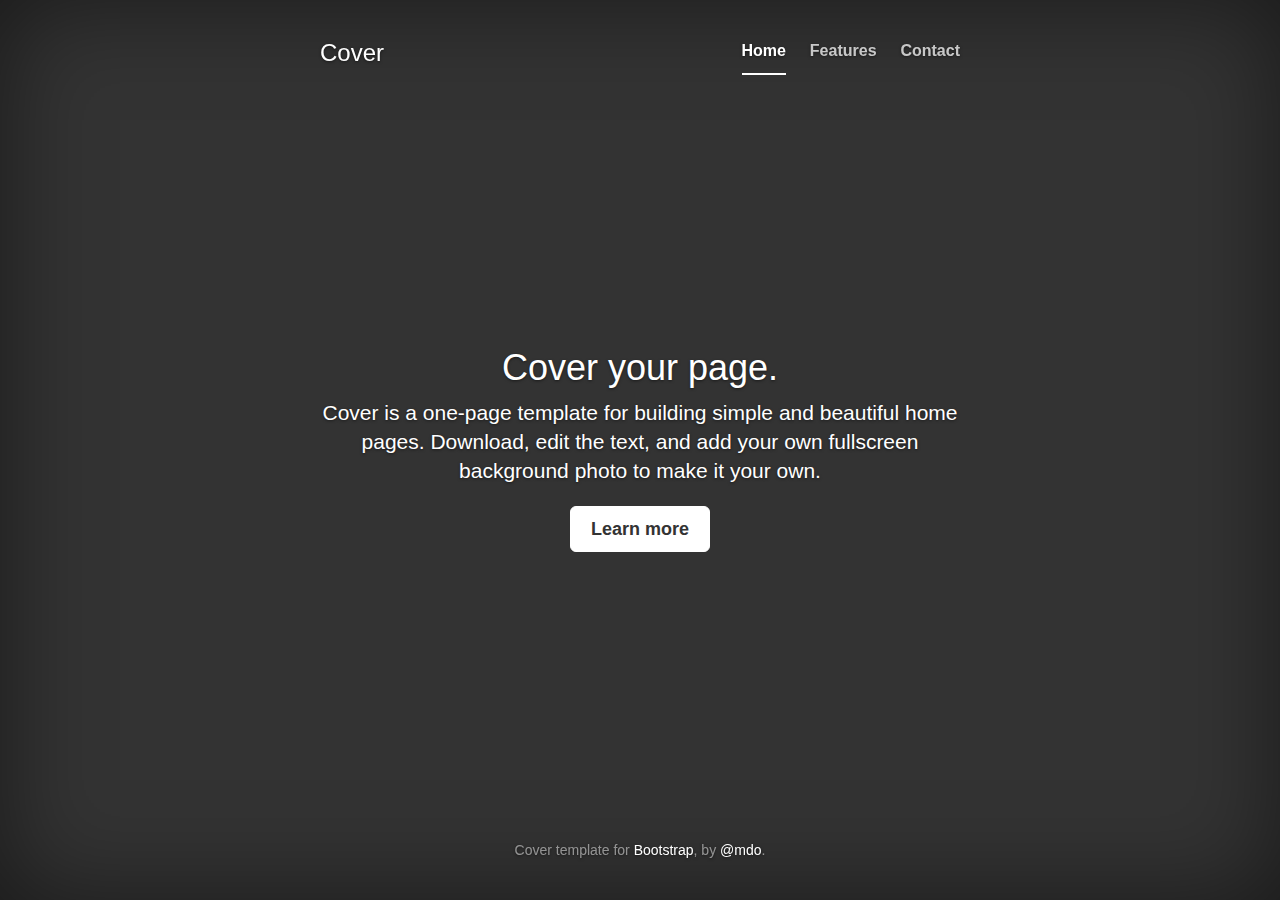
<file: Bootstrap/libs/bootstrap-3.3.7/docs/examples/cover/index.html>
<!DOCTYPE html>
<html lang="en">
  <head>
    <meta charset="utf-8">
    <meta http-equiv="X-UA-Compatible" content="IE=edge">
    <meta name="viewport" content="width=device-width, initial-scale=1">
    <!-- The above 3 meta tags *must* come first in the head; any other head content must come *after* these tags -->
    <meta name="description" content="">
    <meta name="author" content="">
    <link rel="icon" href="../../favicon.ico">

    <title>Cover Template for Bootstrap</title>

    <!-- Bootstrap core CSS -->
    <link href="../../dist/css/bootstrap.min.css" rel="stylesheet">

    <!-- IE10 viewport hack for Surface/desktop Windows 8 bug -->
    <link href="../../assets/css/ie10-viewport-bug-workaround.css" rel="stylesheet">

    <!-- Custom styles for this template -->
    <link href="cover.css" rel="stylesheet">

    <!-- Just for debugging purposes. Don't actually copy these 2 lines! -->
    <!--[if lt IE 9]><script src="../../assets/js/ie8-responsive-file-warning.js"></script><![endif]-->
    <script src="../../assets/js/ie-emulation-modes-warning.js"></script>

    <!-- HTML5 shim and Respond.js for IE8 support of HTML5 elements and media queries -->
    <!--[if lt IE 9]>
      <script src="https://oss.maxcdn.com/html5shiv/3.7.3/html5shiv.min.js"></script>
      <script src="https://oss.maxcdn.com/respond/1.4.2/respond.min.js"></script>
    <![endif]-->
  </head>

  <body>

    <div class="site-wrapper">

      <div class="site-wrapper-inner">

        <div class="cover-container">

          <div class="masthead clearfix">
            <div class="inner">
              <h3 class="masthead-brand">Cover</h3>
              <nav>
                <ul class="nav masthead-nav">
                  <li class="active"><a href="#">Home</a></li>
                  <li><a href="#">Features</a></li>
                  <li><a href="#">Contact</a></li>
                </ul>
              </nav>
            </div>
          </div>

          <div class="inner cover">
            <h1 class="cover-heading">Cover your page.</h1>
            <p class="lead">Cover is a one-page template for building simple and beautiful home pages. Download, edit the text, and add your own fullscreen background photo to make it your own.</p>
            <p class="lead">
              <a href="#" class="btn btn-lg btn-default">Learn more</a>
            </p>
          </div>

          <div class="mastfoot">
            <div class="inner">
              <p>Cover template for <a href="http://getbootstrap.com">Bootstrap</a>, by <a href="https://twitter.com/mdo">@mdo</a>.</p>
            </div>
          </div>

        </div>

      </div>

    </div>

    <!-- Bootstrap core JavaScript
    ================================================== -->
    <!-- Placed at the end of the document so the pages load faster -->
    <script src="https://ajax.googleapis.com/ajax/libs/jquery/1.12.4/jquery.min.js"></script>
    <script>window.jQuery || document.write('<script src="../../assets/js/vendor/jquery.min.js"><\/script>')</script>
    <script src="../../dist/js/bootstrap.min.js"></script>
    <!-- IE10 viewport hack for Surface/desktop Windows 8 bug -->
    <script src="../../assets/js/ie10-viewport-bug-workaround.js"></script>
  </body>
</html>
</file>
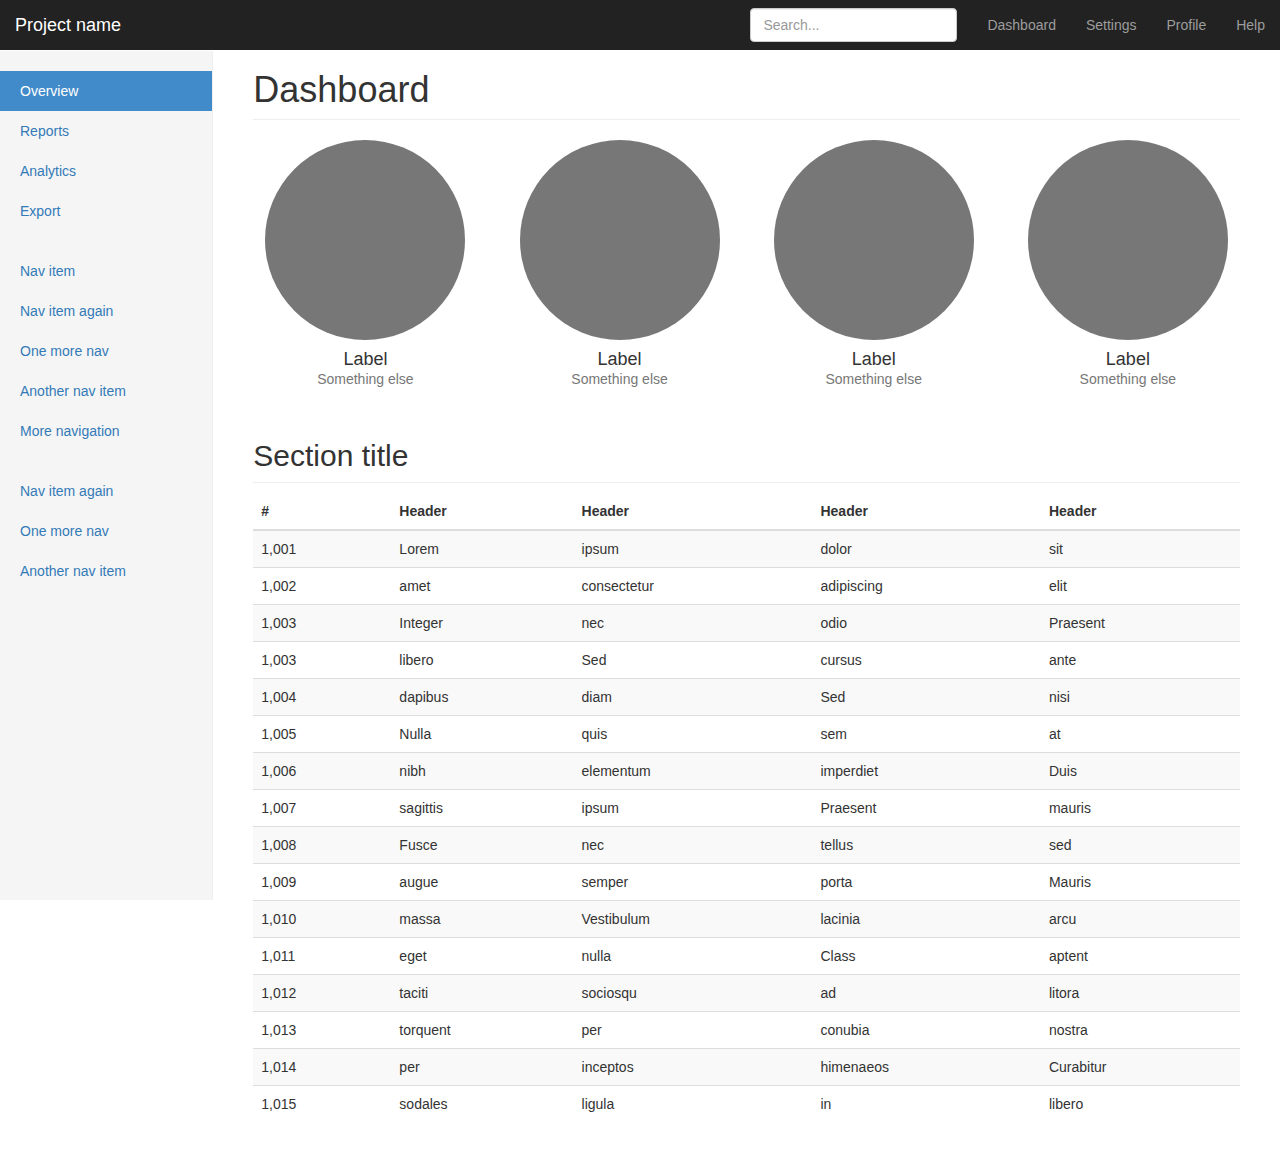
<file: Bootstrap/libs/bootstrap-3.3.7/docs/examples/dashboard/index.html>
<!DOCTYPE html>
<html lang="en">
  <head>
    <meta charset="utf-8">
    <meta http-equiv="X-UA-Compatible" content="IE=edge">
    <meta name="viewport" content="width=device-width, initial-scale=1">
    <!-- The above 3 meta tags *must* come first in the head; any other head content must come *after* these tags -->
    <meta name="description" content="">
    <meta name="author" content="">
    <link rel="icon" href="../../favicon.ico">

    <title>Dashboard Template for Bootstrap</title>

    <!-- Bootstrap core CSS -->
    <link href="../../dist/css/bootstrap.min.css" rel="stylesheet">

    <!-- IE10 viewport hack for Surface/desktop Windows 8 bug -->
    <link href="../../assets/css/ie10-viewport-bug-workaround.css" rel="stylesheet">

    <!-- Custom styles for this template -->
    <link href="dashboard.css" rel="stylesheet">

    <!-- Just for debugging purposes. Don't actually copy these 2 lines! -->
    <!--[if lt IE 9]><script src="../../assets/js/ie8-responsive-file-warning.js"></script><![endif]-->
    <script src="../../assets/js/ie-emulation-modes-warning.js"></script>

    <!-- HTML5 shim and Respond.js for IE8 support of HTML5 elements and media queries -->
    <!--[if lt IE 9]>
      <script src="https://oss.maxcdn.com/html5shiv/3.7.3/html5shiv.min.js"></script>
      <script src="https://oss.maxcdn.com/respond/1.4.2/respond.min.js"></script>
    <![endif]-->
  </head>

  <body>

    <nav class="navbar navbar-inverse navbar-fixed-top">
      <div class="container-fluid">
        <div class="navbar-header">
          <button type="button" class="navbar-toggle collapsed" data-toggle="collapse" data-target="#navbar" aria-expanded="false" aria-controls="navbar">
            <span class="sr-only">Toggle navigation</span>
            <span class="icon-bar"></span>
            <span class="icon-bar"></span>
            <span class="icon-bar"></span>
          </button>
          <a class="navbar-brand" href="#">Project name</a>
        </div>
        <div id="navbar" class="navbar-collapse collapse">
          <ul class="nav navbar-nav navbar-right">
            <li><a href="#">Dashboard</a></li>
            <li><a href="#">Settings</a></li>
            <li><a href="#">Profile</a></li>
            <li><a href="#">Help</a></li>
          </ul>
          <form class="navbar-form navbar-right">
            <input type="text" class="form-control" placeholder="Search...">
          </form>
        </div>
      </div>
    </nav>

    <div class="container-fluid">
      <div class="row">
        <div class="col-sm-3 col-md-2 sidebar">
          <ul class="nav nav-sidebar">
            <li class="active"><a href="#">Overview <span class="sr-only">(current)</span></a></li>
            <li><a href="#">Reports</a></li>
            <li><a href="#">Analytics</a></li>
            <li><a href="#">Export</a></li>
          </ul>
          <ul class="nav nav-sidebar">
            <li><a href="">Nav item</a></li>
            <li><a href="">Nav item again</a></li>
            <li><a href="">One more nav</a></li>
            <li><a href="">Another nav item</a></li>
            <li><a href="">More navigation</a></li>
          </ul>
          <ul class="nav nav-sidebar">
            <li><a href="">Nav item again</a></li>
            <li><a href="">One more nav</a></li>
            <li><a href="">Another nav item</a></li>
          </ul>
        </div>
        <div class="col-sm-9 col-sm-offset-3 col-md-10 col-md-offset-2 main">
          <h1 class="page-header">Dashboard</h1>

          <div class="row placeholders">
            <div class="col-xs-6 col-sm-3 placeholder">
              <img src="[data-uri]" width="200" height="200" class="img-responsive" alt="Generic placeholder thumbnail">
              <h4>Label</h4>
              <span class="text-muted">Something else</span>
            </div>
            <div class="col-xs-6 col-sm-3 placeholder">
              <img src="[data-uri]" width="200" height="200" class="img-responsive" alt="Generic placeholder thumbnail">
              <h4>Label</h4>
              <span class="text-muted">Something else</span>
            </div>
            <div class="col-xs-6 col-sm-3 placeholder">
              <img src="[data-uri]" width="200" height="200" class="img-responsive" alt="Generic placeholder thumbnail">
              <h4>Label</h4>
              <span class="text-muted">Something else</span>
            </div>
            <div class="col-xs-6 col-sm-3 placeholder">
              <img src="[data-uri]" width="200" height="200" class="img-responsive" alt="Generic placeholder thumbnail">
              <h4>Label</h4>
              <span class="text-muted">Something else</span>
            </div>
          </div>

          <h2 class="sub-header">Section title</h2>
          <div class="table-responsive">
            <table class="table table-striped">
              <thead>
                <tr>
                  <th>#</th>
                  <th>Header</th>
                  <th>Header</th>
                  <th>Header</th>
                  <th>Header</th>
                </tr>
              </thead>
              <tbody>
                <tr>
                  <td>1,001</td>
                  <td>Lorem</td>
                  <td>ipsum</td>
                  <td>dolor</td>
                  <td>sit</td>
                </tr>
                <tr>
                  <td>1,002</td>
                  <td>amet</td>
                  <td>consectetur</td>
                  <td>adipiscing</td>
                  <td>elit</td>
                </tr>
                <tr>
                  <td>1,003</td>
                  <td>Integer</td>
                  <td>nec</td>
                  <td>odio</td>
                  <td>Praesent</td>
                </tr>
                <tr>
                  <td>1,003</td>
                  <td>libero</td>
                  <td>Sed</td>
                  <td>cursus</td>
                  <td>ante</td>
                </tr>
                <tr>
                  <td>1,004</td>
                  <td>dapibus</td>
                  <td>diam</td>
                  <td>Sed</td>
                  <td>nisi</td>
                </tr>
                <tr>
                  <td>1,005</td>
                  <td>Nulla</td>
                  <td>quis</td>
                  <td>sem</td>
                  <td>at</td>
                </tr>
                <tr>
                  <td>1,006</td>
                  <td>nibh</td>
                  <td>elementum</td>
                  <td>imperdiet</td>
                  <td>Duis</td>
                </tr>
                <tr>
                  <td>1,007</td>
                  <td>sagittis</td>
                  <td>ipsum</td>
                  <td>Praesent</td>
                  <td>mauris</td>
                </tr>
                <tr>
                  <td>1,008</td>
                  <td>Fusce</td>
                  <td>nec</td>
                  <td>tellus</td>
                  <td>sed</td>
                </tr>
                <tr>
                  <td>1,009</td>
                  <td>augue</td>
                  <td>semper</td>
                  <td>porta</td>
                  <td>Mauris</td>
                </tr>
                <tr>
                  <td>1,010</td>
                  <td>massa</td>
                  <td>Vestibulum</td>
                  <td>lacinia</td>
                  <td>arcu</td>
                </tr>
                <tr>
                  <td>1,011</td>
                  <td>eget</td>
                  <td>nulla</td>
                  <td>Class</td>
                  <td>aptent</td>
                </tr>
                <tr>
                  <td>1,012</td>
                  <td>taciti</td>
                  <td>sociosqu</td>
                  <td>ad</td>
                  <td>litora</td>
                </tr>
                <tr>
                  <td>1,013</td>
                  <td>torquent</td>
                  <td>per</td>
                  <td>conubia</td>
                  <td>nostra</td>
                </tr>
                <tr>
                  <td>1,014</td>
                  <td>per</td>
                  <td>inceptos</td>
                  <td>himenaeos</td>
                  <td>Curabitur</td>
                </tr>
                <tr>
                  <td>1,015</td>
                  <td>sodales</td>
                  <td>ligula</td>
                  <td>in</td>
                  <td>libero</td>
                </tr>
              </tbody>
            </table>
          </div>
        </div>
      </div>
    </div>

    <!-- Bootstrap core JavaScript
    ================================================== -->
    <!-- Placed at the end of the document so the pages load faster -->
    <script src="https://ajax.googleapis.com/ajax/libs/jquery/1.12.4/jquery.min.js"></script>
    <script>window.jQuery || document.write('<script src="../../assets/js/vendor/jquery.min.js"><\/script>')</script>
    <script src="../../dist/js/bootstrap.min.js"></script>
    <!-- Just to make our placeholder images work. Don't actually copy the next line! -->
    <script src="../../assets/js/vendor/holder.min.js"></script>
    <!-- IE10 viewport hack for Surface/desktop Windows 8 bug -->
    <script src="../../assets/js/ie10-viewport-bug-workaround.js"></script>
  </body>
</html>
</file>
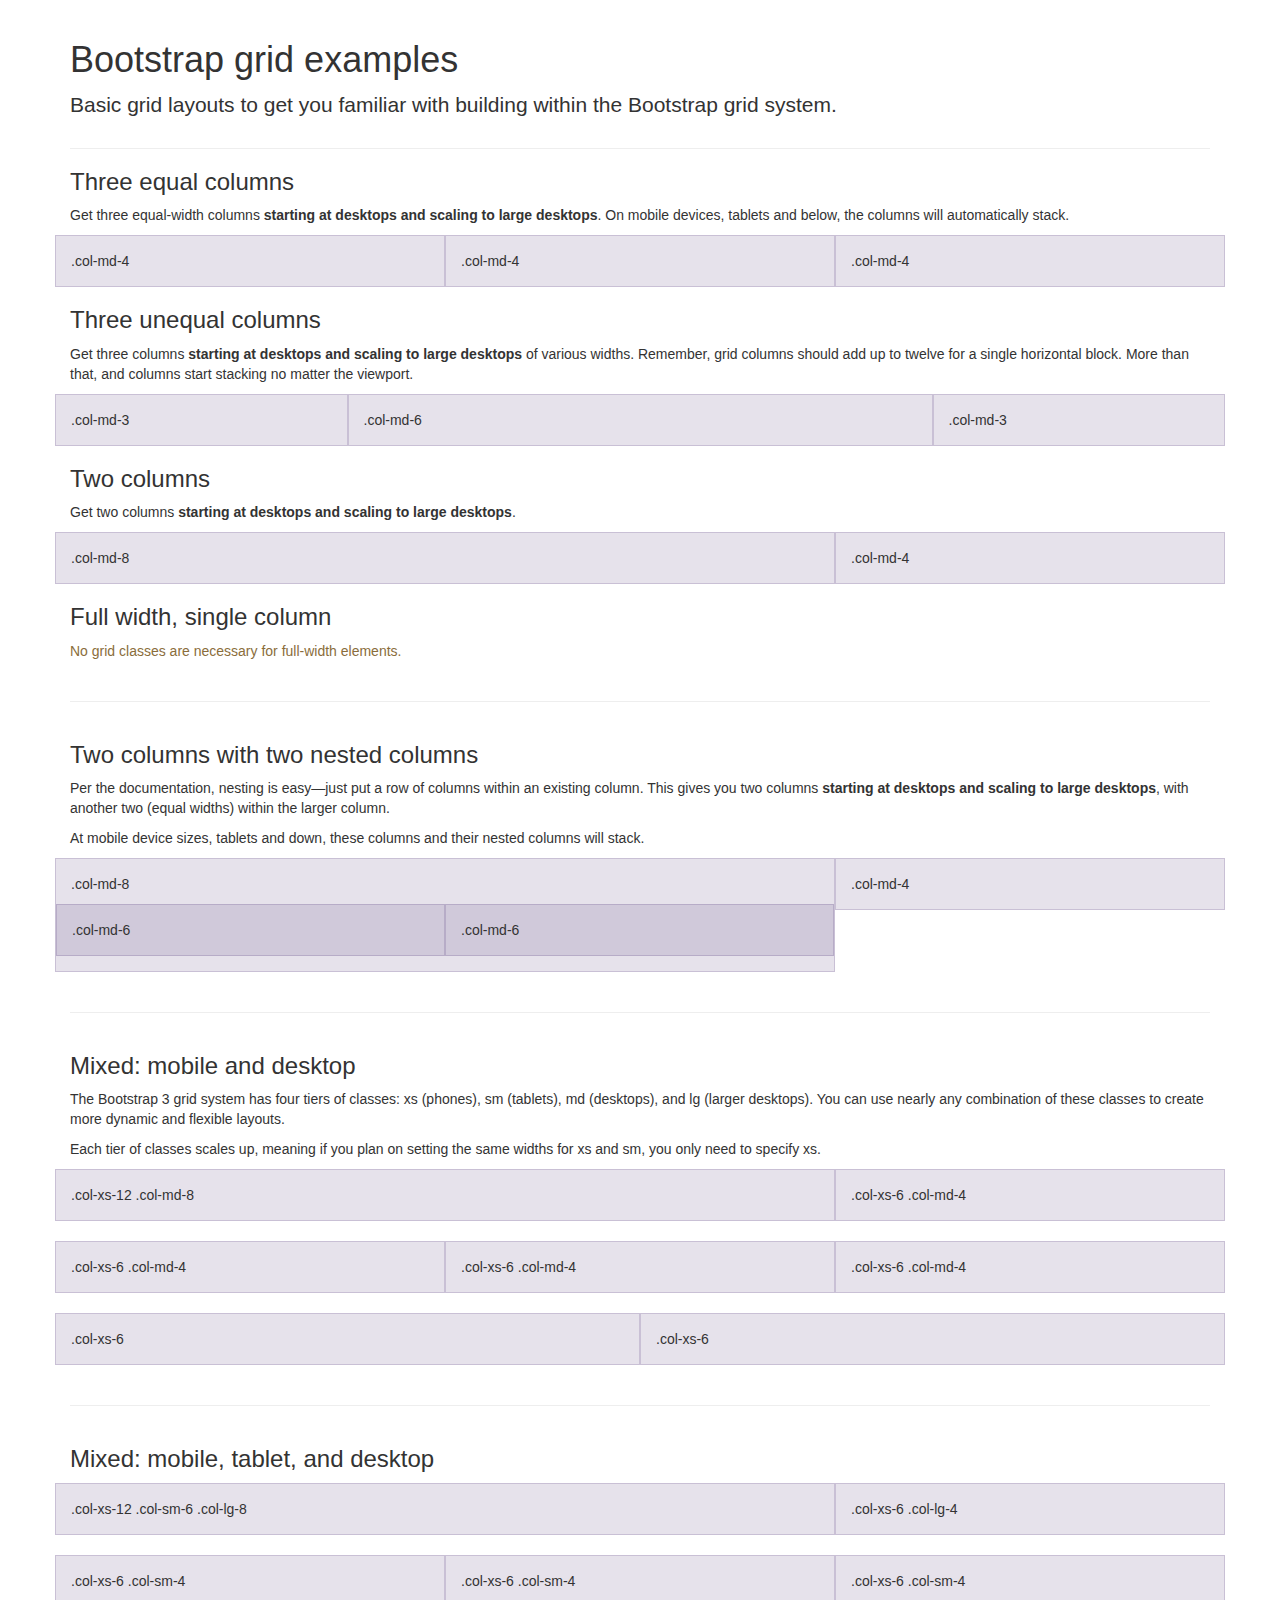
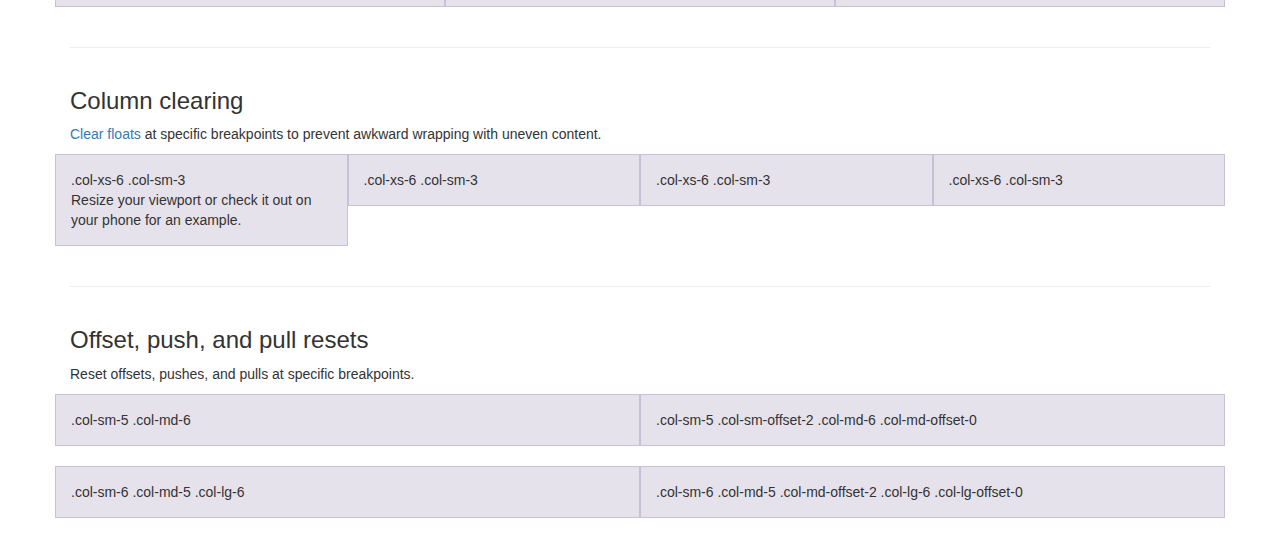
<file: Bootstrap/libs/bootstrap-3.3.7/docs/examples/grid/index.html>
<!DOCTYPE html>
<html lang="en">
  <head>
    <meta charset="utf-8">
    <meta http-equiv="X-UA-Compatible" content="IE=edge">
    <meta name="viewport" content="width=device-width, initial-scale=1">
    <!-- The above 3 meta tags *must* come first in the head; any other head content must come *after* these tags -->
    <meta name="description" content="">
    <meta name="author" content="">
    <link rel="icon" href="../../favicon.ico">

    <title>Grid Template for Bootstrap</title>

    <!-- Bootstrap core CSS -->
    <link href="../../dist/css/bootstrap.min.css" rel="stylesheet">

    <!-- IE10 viewport hack for Surface/desktop Windows 8 bug -->
    <link href="../../assets/css/ie10-viewport-bug-workaround.css" rel="stylesheet">

    <!-- Custom styles for this template -->
    <link href="grid.css" rel="stylesheet">

    <!-- Just for debugging purposes. Don't actually copy these 2 lines! -->
    <!--[if lt IE 9]><script src="../../assets/js/ie8-responsive-file-warning.js"></script><![endif]-->
    <script src="../../assets/js/ie-emulation-modes-warning.js"></script>

    <!-- HTML5 shim and Respond.js for IE8 support of HTML5 elements and media queries -->
    <!--[if lt IE 9]>
      <script src="https://oss.maxcdn.com/html5shiv/3.7.3/html5shiv.min.js"></script>
      <script src="https://oss.maxcdn.com/respond/1.4.2/respond.min.js"></script>
    <![endif]-->
  </head>

  <body>
    <div class="container">

      <div class="page-header">
        <h1>Bootstrap grid examples</h1>
        <p class="lead">Basic grid layouts to get you familiar with building within the Bootstrap grid system.</p>
      </div>

      <h3>Three equal columns</h3>
      <p>Get three equal-width columns <strong>starting at desktops and scaling to large desktops</strong>. On mobile devices, tablets and below, the columns will automatically stack.</p>
      <div class="row">
        <div class="col-md-4">.col-md-4</div>
        <div class="col-md-4">.col-md-4</div>
        <div class="col-md-4">.col-md-4</div>
      </div>

      <h3>Three unequal columns</h3>
      <p>Get three columns <strong>starting at desktops and scaling to large desktops</strong> of various widths. Remember, grid columns should add up to twelve for a single horizontal block. More than that, and columns start stacking no matter the viewport.</p>
      <div class="row">
        <div class="col-md-3">.col-md-3</div>
        <div class="col-md-6">.col-md-6</div>
        <div class="col-md-3">.col-md-3</div>
      </div>

      <h3>Two columns</h3>
      <p>Get two columns <strong>starting at desktops and scaling to large desktops</strong>.</p>
      <div class="row">
        <div class="col-md-8">.col-md-8</div>
        <div class="col-md-4">.col-md-4</div>
      </div>

      <h3>Full width, single column</h3>
      <p class="text-warning">No grid classes are necessary for full-width elements.</p>

      <hr>

      <h3>Two columns with two nested columns</h3>
      <p>Per the documentation, nesting is easy—just put a row of columns within an existing column. This gives you two columns <strong>starting at desktops and scaling to large desktops</strong>, with another two (equal widths) within the larger column.</p>
      <p>At mobile device sizes, tablets and down, these columns and their nested columns will stack.</p>
      <div class="row">
        <div class="col-md-8">
          .col-md-8
          <div class="row">
            <div class="col-md-6">.col-md-6</div>
            <div class="col-md-6">.col-md-6</div>
          </div>
        </div>
        <div class="col-md-4">.col-md-4</div>
      </div>

      <hr>

      <h3>Mixed: mobile and desktop</h3>
      <p>The Bootstrap 3 grid system has four tiers of classes: xs (phones), sm (tablets), md (desktops), and lg (larger desktops). You can use nearly any combination of these classes to create more dynamic and flexible layouts.</p>
      <p>Each tier of classes scales up, meaning if you plan on setting the same widths for xs and sm, you only need to specify xs.</p>
      <div class="row">
        <div class="col-xs-12 col-md-8">.col-xs-12 .col-md-8</div>
        <div class="col-xs-6 col-md-4">.col-xs-6 .col-md-4</div>
      </div>
      <div class="row">
        <div class="col-xs-6 col-md-4">.col-xs-6 .col-md-4</div>
        <div class="col-xs-6 col-md-4">.col-xs-6 .col-md-4</div>
        <div class="col-xs-6 col-md-4">.col-xs-6 .col-md-4</div>
      </div>
      <div class="row">
        <div class="col-xs-6">.col-xs-6</div>
        <div class="col-xs-6">.col-xs-6</div>
      </div>

      <hr>

      <h3>Mixed: mobile, tablet, and desktop</h3>
      <p></p>
      <div class="row">
        <div class="col-xs-12 col-sm-6 col-lg-8">.col-xs-12 .col-sm-6 .col-lg-8</div>
        <div class="col-xs-6 col-lg-4">.col-xs-6 .col-lg-4</div>
      </div>
      <div class="row">
        <div class="col-xs-6 col-sm-4">.col-xs-6 .col-sm-4</div>
        <div class="col-xs-6 col-sm-4">.col-xs-6 .col-sm-4</div>
        <div class="col-xs-6 col-sm-4">.col-xs-6 .col-sm-4</div>
      </div>

      <hr>

      <h3>Column clearing</h3>
      <p><a href="http://getbootstrap.com/css/#grid-responsive-resets">Clear floats</a> at specific breakpoints to prevent awkward wrapping with uneven content.</p>
      <div class="row">
        <div class="col-xs-6 col-sm-3">
          .col-xs-6 .col-sm-3
          <br>
          Resize your viewport or check it out on your phone for an example.
        </div>
        <div class="col-xs-6 col-sm-3">.col-xs-6 .col-sm-3</div>

        <!-- Add the extra clearfix for only the required viewport -->
        <div class="clearfix visible-xs"></div>

        <div class="col-xs-6 col-sm-3">.col-xs-6 .col-sm-3</div>
        <div class="col-xs-6 col-sm-3">.col-xs-6 .col-sm-3</div>
      </div>

      <hr>

      <h3>Offset, push, and pull resets</h3>
      <p>Reset offsets, pushes, and pulls at specific breakpoints.</p>
      <div class="row">
        <div class="col-sm-5 col-md-6">.col-sm-5 .col-md-6</div>
        <div class="col-sm-5 col-sm-offset-2 col-md-6 col-md-offset-0">.col-sm-5 .col-sm-offset-2 .col-md-6 .col-md-offset-0</div>
      </div>
      <div class="row">
        <div class="col-sm-6 col-md-5 col-lg-6">.col-sm-6 .col-md-5 .col-lg-6</div>
        <div class="col-sm-6 col-md-5 col-md-offset-2 col-lg-6 col-lg-offset-0">.col-sm-6 .col-md-5 .col-md-offset-2 .col-lg-6 .col-lg-offset-0</div>
      </div>


    </div> <!-- /container -->


    <!-- IE10 viewport hack for Surface/desktop Windows 8 bug -->
    <script src="../../assets/js/ie10-viewport-bug-workaround.js"></script>
  </body>
</html>
</file>
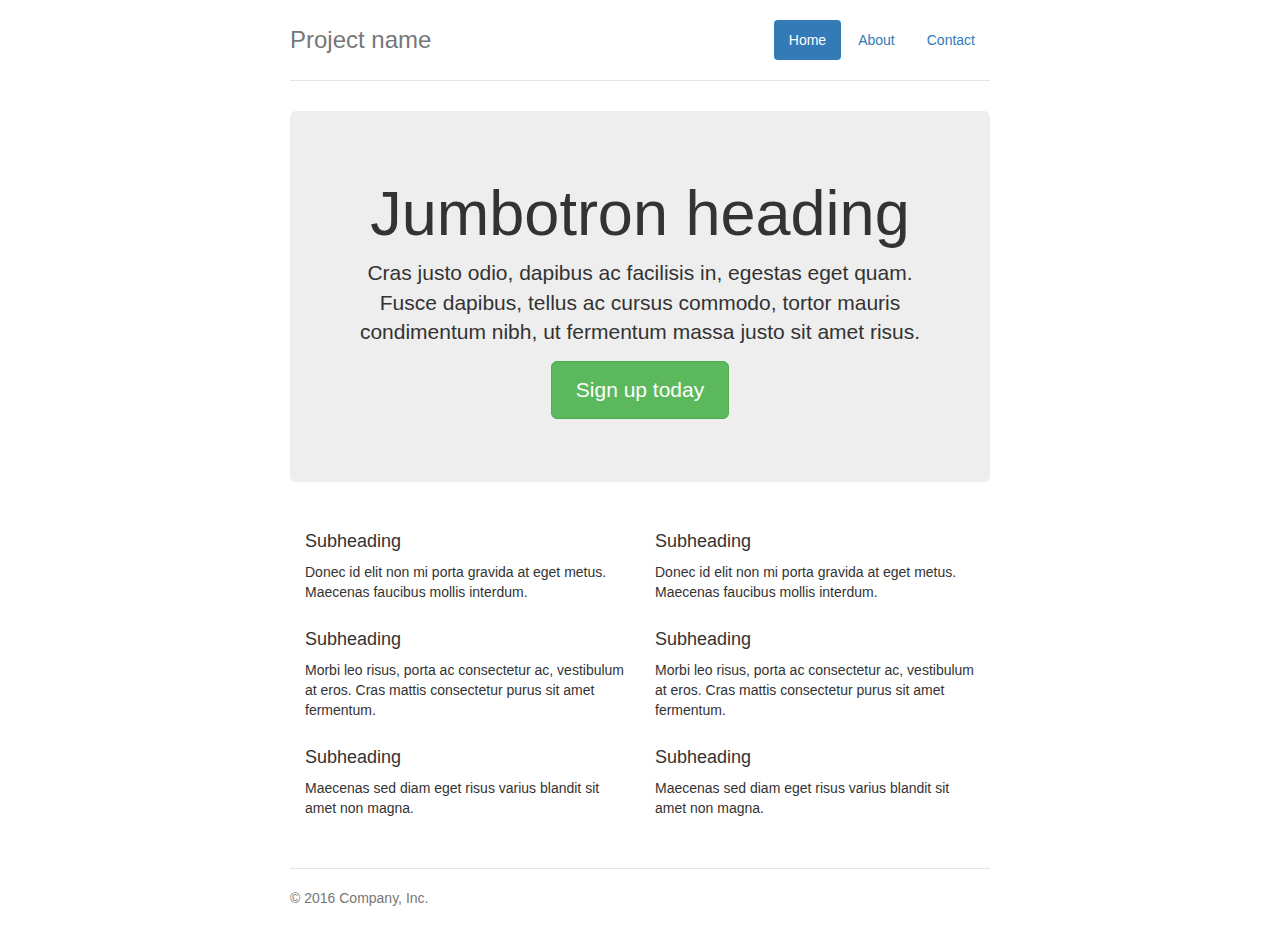
<file: Bootstrap/libs/bootstrap-3.3.7/docs/examples/jumbotron-narrow/index.html>
<!DOCTYPE html>
<html lang="en">
  <head>
    <meta charset="utf-8">
    <meta http-equiv="X-UA-Compatible" content="IE=edge">
    <meta name="viewport" content="width=device-width, initial-scale=1">
    <!-- The above 3 meta tags *must* come first in the head; any other head content must come *after* these tags -->
    <meta name="description" content="">
    <meta name="author" content="">
    <link rel="icon" href="../../favicon.ico">

    <title>Narrow Jumbotron Template for Bootstrap</title>

    <!-- Bootstrap core CSS -->
    <link href="../../dist/css/bootstrap.min.css" rel="stylesheet">

    <!-- IE10 viewport hack for Surface/desktop Windows 8 bug -->
    <link href="../../assets/css/ie10-viewport-bug-workaround.css" rel="stylesheet">

    <!-- Custom styles for this template -->
    <link href="jumbotron-narrow.css" rel="stylesheet">

    <!-- Just for debugging purposes. Don't actually copy these 2 lines! -->
    <!--[if lt IE 9]><script src="../../assets/js/ie8-responsive-file-warning.js"></script><![endif]-->
    <script src="../../assets/js/ie-emulation-modes-warning.js"></script>

    <!-- HTML5 shim and Respond.js for IE8 support of HTML5 elements and media queries -->
    <!--[if lt IE 9]>
      <script src="https://oss.maxcdn.com/html5shiv/3.7.3/html5shiv.min.js"></script>
      <script src="https://oss.maxcdn.com/respond/1.4.2/respond.min.js"></script>
    <![endif]-->
  </head>

  <body>

    <div class="container">
      <div class="header clearfix">
        <nav>
          <ul class="nav nav-pills pull-right">
            <li role="presentation" class="active"><a href="#">Home</a></li>
            <li role="presentation"><a href="#">About</a></li>
            <li role="presentation"><a href="#">Contact</a></li>
          </ul>
        </nav>
        <h3 class="text-muted">Project name</h3>
      </div>

      <div class="jumbotron">
        <h1>Jumbotron heading</h1>
        <p class="lead">Cras justo odio, dapibus ac facilisis in, egestas eget quam. Fusce dapibus, tellus ac cursus commodo, tortor mauris condimentum nibh, ut fermentum massa justo sit amet risus.</p>
        <p><a class="btn btn-lg btn-success" href="#" role="button">Sign up today</a></p>
      </div>

      <div class="row marketing">
        <div class="col-lg-6">
          <h4>Subheading</h4>
          <p>Donec id elit non mi porta gravida at eget metus. Maecenas faucibus mollis interdum.</p>

          <h4>Subheading</h4>
          <p>Morbi leo risus, porta ac consectetur ac, vestibulum at eros. Cras mattis consectetur purus sit amet fermentum.</p>

          <h4>Subheading</h4>
          <p>Maecenas sed diam eget risus varius blandit sit amet non magna.</p>
        </div>

        <div class="col-lg-6">
          <h4>Subheading</h4>
          <p>Donec id elit non mi porta gravida at eget metus. Maecenas faucibus mollis interdum.</p>

          <h4>Subheading</h4>
          <p>Morbi leo risus, porta ac consectetur ac, vestibulum at eros. Cras mattis consectetur purus sit amet fermentum.</p>

          <h4>Subheading</h4>
          <p>Maecenas sed diam eget risus varius blandit sit amet non magna.</p>
        </div>
      </div>

      <footer class="footer">
        <p>&copy; 2016 Company, Inc.</p>
      </footer>

    </div> <!-- /container -->


    <!-- IE10 viewport hack for Surface/desktop Windows 8 bug -->
    <script src="../../assets/js/ie10-viewport-bug-workaround.js"></script>
  </body>
</html>
</file>
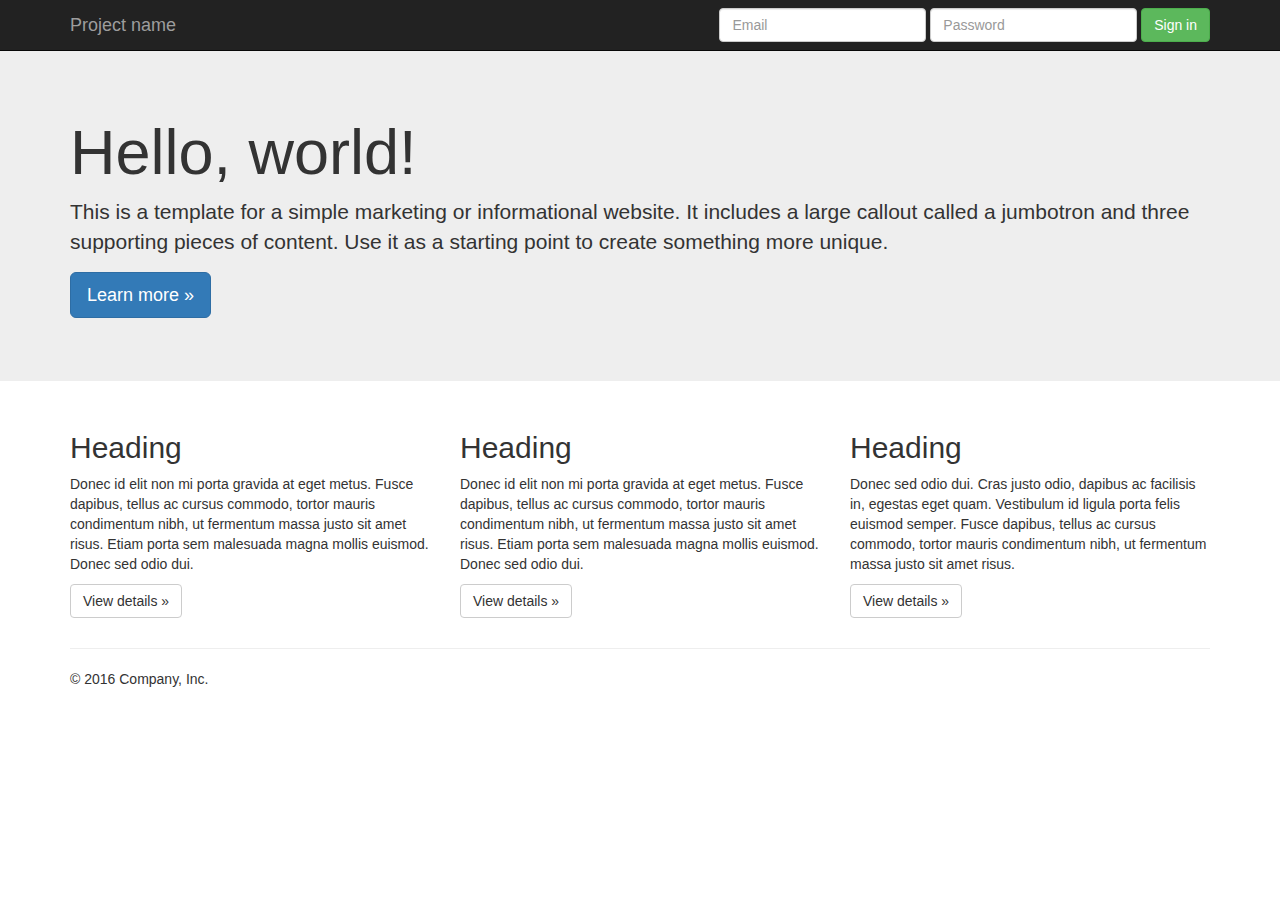
<file: Bootstrap/libs/bootstrap-3.3.7/docs/examples/jumbotron/index.html>
<!DOCTYPE html>
<html lang="en">
  <head>
    <meta charset="utf-8">
    <meta http-equiv="X-UA-Compatible" content="IE=edge">
    <meta name="viewport" content="width=device-width, initial-scale=1">
    <!-- The above 3 meta tags *must* come first in the head; any other head content must come *after* these tags -->
    <meta name="description" content="">
    <meta name="author" content="">
    <link rel="icon" href="../../favicon.ico">

    <title>Jumbotron Template for Bootstrap</title>

    <!-- Bootstrap core CSS -->
    <link href="../../dist/css/bootstrap.min.css" rel="stylesheet">

    <!-- IE10 viewport hack for Surface/desktop Windows 8 bug -->
    <link href="../../assets/css/ie10-viewport-bug-workaround.css" rel="stylesheet">

    <!-- Custom styles for this template -->
    <link href="jumbotron.css" rel="stylesheet">

    <!-- Just for debugging purposes. Don't actually copy these 2 lines! -->
    <!--[if lt IE 9]><script src="../../assets/js/ie8-responsive-file-warning.js"></script><![endif]-->
    <script src="../../assets/js/ie-emulation-modes-warning.js"></script>

    <!-- HTML5 shim and Respond.js for IE8 support of HTML5 elements and media queries -->
    <!--[if lt IE 9]>
      <script src="https://oss.maxcdn.com/html5shiv/3.7.3/html5shiv.min.js"></script>
      <script src="https://oss.maxcdn.com/respond/1.4.2/respond.min.js"></script>
    <![endif]-->
  </head>

  <body>

    <nav class="navbar navbar-inverse navbar-fixed-top">
      <div class="container">
        <div class="navbar-header">
          <button type="button" class="navbar-toggle collapsed" data-toggle="collapse" data-target="#navbar" aria-expanded="false" aria-controls="navbar">
            <span class="sr-only">Toggle navigation</span>
            <span class="icon-bar"></span>
            <span class="icon-bar"></span>
            <span class="icon-bar"></span>
          </button>
          <a class="navbar-brand" href="#">Project name</a>
        </div>
        <div id="navbar" class="navbar-collapse collapse">
          <form class="navbar-form navbar-right">
            <div class="form-group">
              <input type="text" placeholder="Email" class="form-control">
            </div>
            <div class="form-group">
              <input type="password" placeholder="Password" class="form-control">
            </div>
            <button type="submit" class="btn btn-success">Sign in</button>
          </form>
        </div><!--/.navbar-collapse -->
      </div>
    </nav>

    <!-- Main jumbotron for a primary marketing message or call to action -->
    <div class="jumbotron">
      <div class="container">
        <h1>Hello, world!</h1>
        <p>This is a template for a simple marketing or informational website. It includes a large callout called a jumbotron and three supporting pieces of content. Use it as a starting point to create something more unique.</p>
        <p><a class="btn btn-primary btn-lg" href="#" role="button">Learn more &raquo;</a></p>
      </div>
    </div>

    <div class="container">
      <!-- Example row of columns -->
      <div class="row">
        <div class="col-md-4">
          <h2>Heading</h2>
          <p>Donec id elit non mi porta gravida at eget metus. Fusce dapibus, tellus ac cursus commodo, tortor mauris condimentum nibh, ut fermentum massa justo sit amet risus. Etiam porta sem malesuada magna mollis euismod. Donec sed odio dui. </p>
          <p><a class="btn btn-default" href="#" role="button">View details &raquo;</a></p>
        </div>
        <div class="col-md-4">
          <h2>Heading</h2>
          <p>Donec id elit non mi porta gravida at eget metus. Fusce dapibus, tellus ac cursus commodo, tortor mauris condimentum nibh, ut fermentum massa justo sit amet risus. Etiam porta sem malesuada magna mollis euismod. Donec sed odio dui. </p>
          <p><a class="btn btn-default" href="#" role="button">View details &raquo;</a></p>
       </div>
        <div class="col-md-4">
          <h2>Heading</h2>
          <p>Donec sed odio dui. Cras justo odio, dapibus ac facilisis in, egestas eget quam. Vestibulum id ligula porta felis euismod semper. Fusce dapibus, tellus ac cursus commodo, tortor mauris condimentum nibh, ut fermentum massa justo sit amet risus.</p>
          <p><a class="btn btn-default" href="#" role="button">View details &raquo;</a></p>
        </div>
      </div>

      <hr>

      <footer>
        <p>&copy; 2016 Company, Inc.</p>
      </footer>
    </div> <!-- /container -->


    <!-- Bootstrap core JavaScript
    ================================================== -->
    <!-- Placed at the end of the document so the pages load faster -->
    <script src="https://ajax.googleapis.com/ajax/libs/jquery/1.12.4/jquery.min.js"></script>
    <script>window.jQuery || document.write('<script src="../../assets/js/vendor/jquery.min.js"><\/script>')</script>
    <script src="../../dist/js/bootstrap.min.js"></script>
    <!-- IE10 viewport hack for Surface/desktop Windows 8 bug -->
    <script src="../../assets/js/ie10-viewport-bug-workaround.js"></script>
  </body>
</html>
</file>
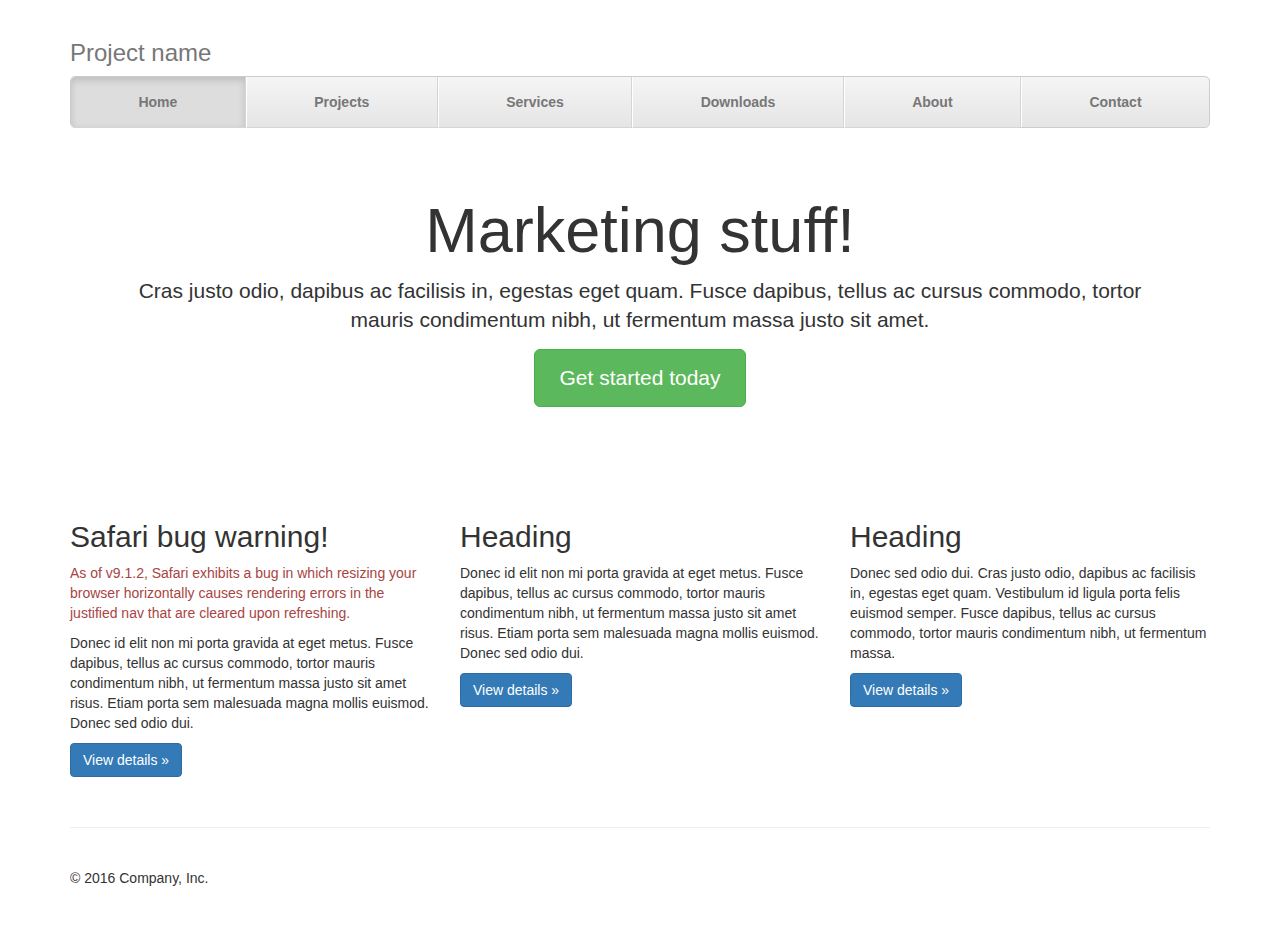
<file: Bootstrap/libs/bootstrap-3.3.7/docs/examples/justified-nav/index.html>
<!DOCTYPE html>
<html lang="en">
  <head>
    <meta charset="utf-8">
    <meta http-equiv="X-UA-Compatible" content="IE=edge">
    <meta name="viewport" content="width=device-width, initial-scale=1">
    <!-- The above 3 meta tags *must* come first in the head; any other head content must come *after* these tags -->
    <meta name="description" content="">
    <meta name="author" content="">
    <link rel="icon" href="../../favicon.ico">

    <title>Justified Nav Template for Bootstrap</title>

    <!-- Bootstrap core CSS -->
    <link href="../../dist/css/bootstrap.min.css" rel="stylesheet">

    <!-- IE10 viewport hack for Surface/desktop Windows 8 bug -->
    <link href="../../assets/css/ie10-viewport-bug-workaround.css" rel="stylesheet">

    <!-- Custom styles for this template -->
    <link href="justified-nav.css" rel="stylesheet">

    <!-- Just for debugging purposes. Don't actually copy these 2 lines! -->
    <!--[if lt IE 9]><script src="../../assets/js/ie8-responsive-file-warning.js"></script><![endif]-->
    <script src="../../assets/js/ie-emulation-modes-warning.js"></script>

    <!-- HTML5 shim and Respond.js for IE8 support of HTML5 elements and media queries -->
    <!--[if lt IE 9]>
      <script src="https://oss.maxcdn.com/html5shiv/3.7.3/html5shiv.min.js"></script>
      <script src="https://oss.maxcdn.com/respond/1.4.2/respond.min.js"></script>
    <![endif]-->
  </head>

  <body>

    <div class="container">

      <!-- The justified navigation menu is meant for single line per list item.
           Multiple lines will require custom code not provided by Bootstrap. -->
      <div class="masthead">
        <h3 class="text-muted">Project name</h3>
        <nav>
          <ul class="nav nav-justified">
            <li class="active"><a href="#">Home</a></li>
            <li><a href="#">Projects</a></li>
            <li><a href="#">Services</a></li>
            <li><a href="#">Downloads</a></li>
            <li><a href="#">About</a></li>
            <li><a href="#">Contact</a></li>
          </ul>
        </nav>
      </div>

      <!-- Jumbotron -->
      <div class="jumbotron">
        <h1>Marketing stuff!</h1>
        <p class="lead">Cras justo odio, dapibus ac facilisis in, egestas eget quam. Fusce dapibus, tellus ac cursus commodo, tortor mauris condimentum nibh, ut fermentum massa justo sit amet.</p>
        <p><a class="btn btn-lg btn-success" href="#" role="button">Get started today</a></p>
      </div>

      <!-- Example row of columns -->
      <div class="row">
        <div class="col-lg-4">
          <h2>Safari bug warning!</h2>
          <p class="text-danger">As of v9.1.2, Safari exhibits a bug in which resizing your browser horizontally causes rendering errors in the justified nav that are cleared upon refreshing.</p>
          <p>Donec id elit non mi porta gravida at eget metus. Fusce dapibus, tellus ac cursus commodo, tortor mauris condimentum nibh, ut fermentum massa justo sit amet risus. Etiam porta sem malesuada magna mollis euismod. Donec sed odio dui. </p>
          <p><a class="btn btn-primary" href="#" role="button">View details &raquo;</a></p>
        </div>
        <div class="col-lg-4">
          <h2>Heading</h2>
          <p>Donec id elit non mi porta gravida at eget metus. Fusce dapibus, tellus ac cursus commodo, tortor mauris condimentum nibh, ut fermentum massa justo sit amet risus. Etiam porta sem malesuada magna mollis euismod. Donec sed odio dui. </p>
          <p><a class="btn btn-primary" href="#" role="button">View details &raquo;</a></p>
       </div>
        <div class="col-lg-4">
          <h2>Heading</h2>
          <p>Donec sed odio dui. Cras justo odio, dapibus ac facilisis in, egestas eget quam. Vestibulum id ligula porta felis euismod semper. Fusce dapibus, tellus ac cursus commodo, tortor mauris condimentum nibh, ut fermentum massa.</p>
          <p><a class="btn btn-primary" href="#" role="button">View details &raquo;</a></p>
        </div>
      </div>

      <!-- Site footer -->
      <footer class="footer">
        <p>&copy; 2016 Company, Inc.</p>
      </footer>

    </div> <!-- /container -->


    <!-- IE10 viewport hack for Surface/desktop Windows 8 bug -->
    <script src="../../assets/js/ie10-viewport-bug-workaround.js"></script>
  </body>
</html>
</file>
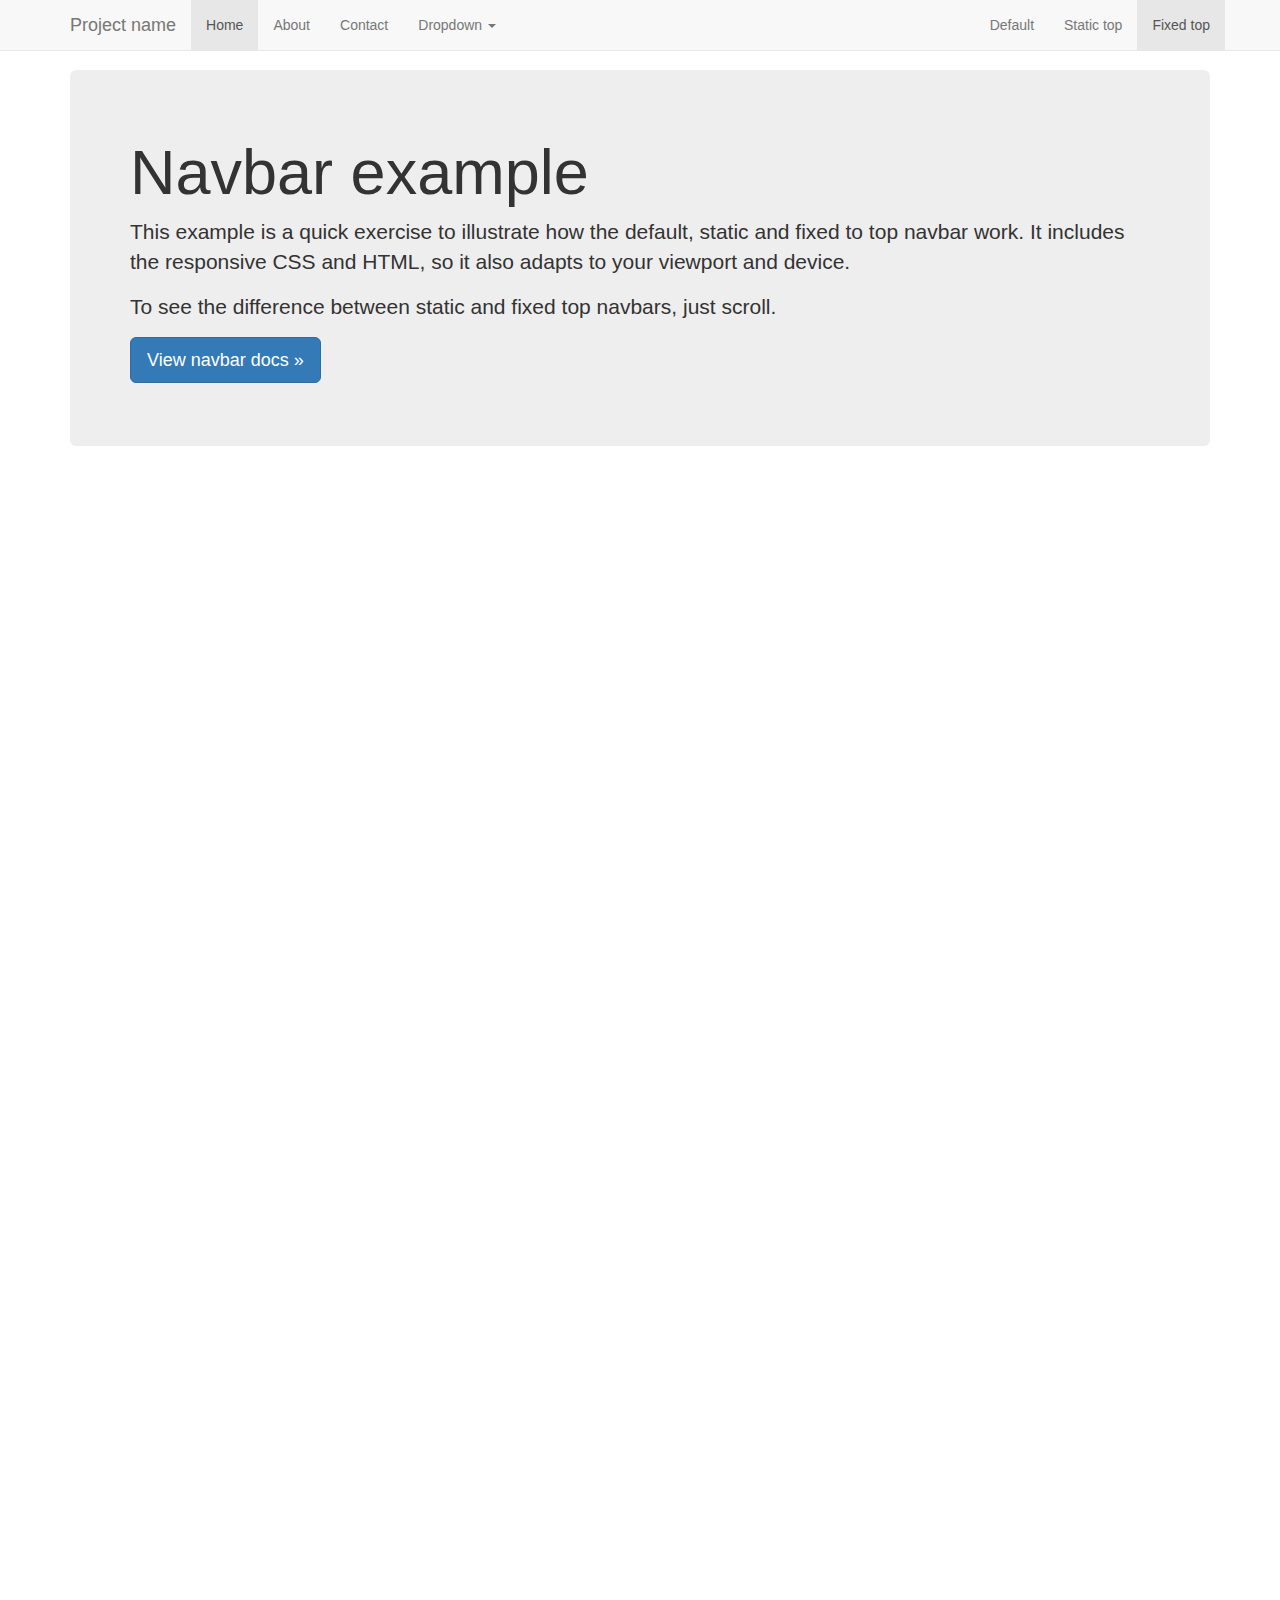
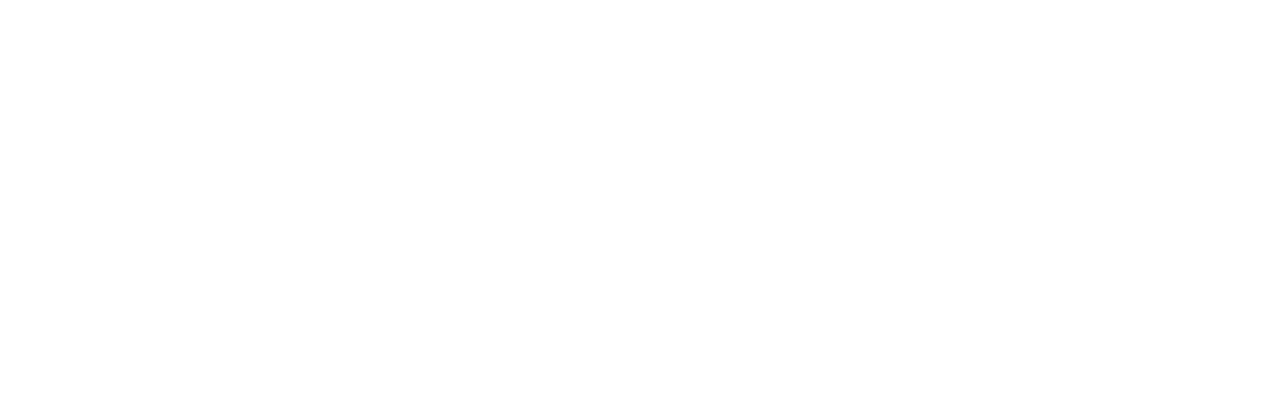
<file: Bootstrap/libs/bootstrap-3.3.7/docs/examples/navbar-fixed-top/index.html>
<!DOCTYPE html>
<html lang="en">
  <head>
    <meta charset="utf-8">
    <meta http-equiv="X-UA-Compatible" content="IE=edge">
    <meta name="viewport" content="width=device-width, initial-scale=1">
    <!-- The above 3 meta tags *must* come first in the head; any other head content must come *after* these tags -->
    <meta name="description" content="">
    <meta name="author" content="">
    <link rel="icon" href="../../favicon.ico">

    <title>Fixed Top Navbar Example for Bootstrap</title>

    <!-- Bootstrap core CSS -->
    <link href="../../dist/css/bootstrap.min.css" rel="stylesheet">

    <!-- IE10 viewport hack for Surface/desktop Windows 8 bug -->
    <link href="../../assets/css/ie10-viewport-bug-workaround.css" rel="stylesheet">

    <!-- Custom styles for this template -->
    <link href="navbar-fixed-top.css" rel="stylesheet">

    <!-- Just for debugging purposes. Don't actually copy these 2 lines! -->
    <!--[if lt IE 9]><script src="../../assets/js/ie8-responsive-file-warning.js"></script><![endif]-->
    <script src="../../assets/js/ie-emulation-modes-warning.js"></script>

    <!-- HTML5 shim and Respond.js for IE8 support of HTML5 elements and media queries -->
    <!--[if lt IE 9]>
      <script src="https://oss.maxcdn.com/html5shiv/3.7.3/html5shiv.min.js"></script>
      <script src="https://oss.maxcdn.com/respond/1.4.2/respond.min.js"></script>
    <![endif]-->
  </head>

  <body>

    <!-- Fixed navbar -->
    <nav class="navbar navbar-default navbar-fixed-top">
      <div class="container">
        <div class="navbar-header">
          <button type="button" class="navbar-toggle collapsed" data-toggle="collapse" data-target="#navbar" aria-expanded="false" aria-controls="navbar">
            <span class="sr-only">Toggle navigation</span>
            <span class="icon-bar"></span>
            <span class="icon-bar"></span>
            <span class="icon-bar"></span>
          </button>
          <a class="navbar-brand" href="#">Project name</a>
        </div>
        <div id="navbar" class="navbar-collapse collapse">
          <ul class="nav navbar-nav">
            <li class="active"><a href="#">Home</a></li>
            <li><a href="#about">About</a></li>
            <li><a href="#contact">Contact</a></li>
            <li class="dropdown">
              <a href="#" class="dropdown-toggle" data-toggle="dropdown" role="button" aria-haspopup="true" aria-expanded="false">Dropdown <span class="caret"></span></a>
              <ul class="dropdown-menu">
                <li><a href="#">Action</a></li>
                <li><a href="#">Another action</a></li>
                <li><a href="#">Something else here</a></li>
                <li role="separator" class="divider"></li>
                <li class="dropdown-header">Nav header</li>
                <li><a href="#">Separated link</a></li>
                <li><a href="#">One more separated link</a></li>
              </ul>
            </li>
          </ul>
          <ul class="nav navbar-nav navbar-right">
            <li><a href="../navbar/">Default</a></li>
            <li><a href="../navbar-static-top/">Static top</a></li>
            <li class="active"><a href="./">Fixed top <span class="sr-only">(current)</span></a></li>
          </ul>
        </div><!--/.nav-collapse -->
      </div>
    </nav>

    <div class="container">

      <!-- Main component for a primary marketing message or call to action -->
      <div class="jumbotron">
        <h1>Navbar example</h1>
        <p>This example is a quick exercise to illustrate how the default, static and fixed to top navbar work. It includes the responsive CSS and HTML, so it also adapts to your viewport and device.</p>
        <p>To see the difference between static and fixed top navbars, just scroll.</p>
        <p>
          <a class="btn btn-lg btn-primary" href="../../components/#navbar" role="button">View navbar docs &raquo;</a>
        </p>
      </div>

    </div> <!-- /container -->


    <!-- Bootstrap core JavaScript
    ================================================== -->
    <!-- Placed at the end of the document so the pages load faster -->
    <script src="https://ajax.googleapis.com/ajax/libs/jquery/1.12.4/jquery.min.js"></script>
    <script>window.jQuery || document.write('<script src="../../assets/js/vendor/jquery.min.js"><\/script>')</script>
    <script src="../../dist/js/bootstrap.min.js"></script>
    <!-- IE10 viewport hack for Surface/desktop Windows 8 bug -->
    <script src="../../assets/js/ie10-viewport-bug-workaround.js"></script>
  </body>
</html>
</file>
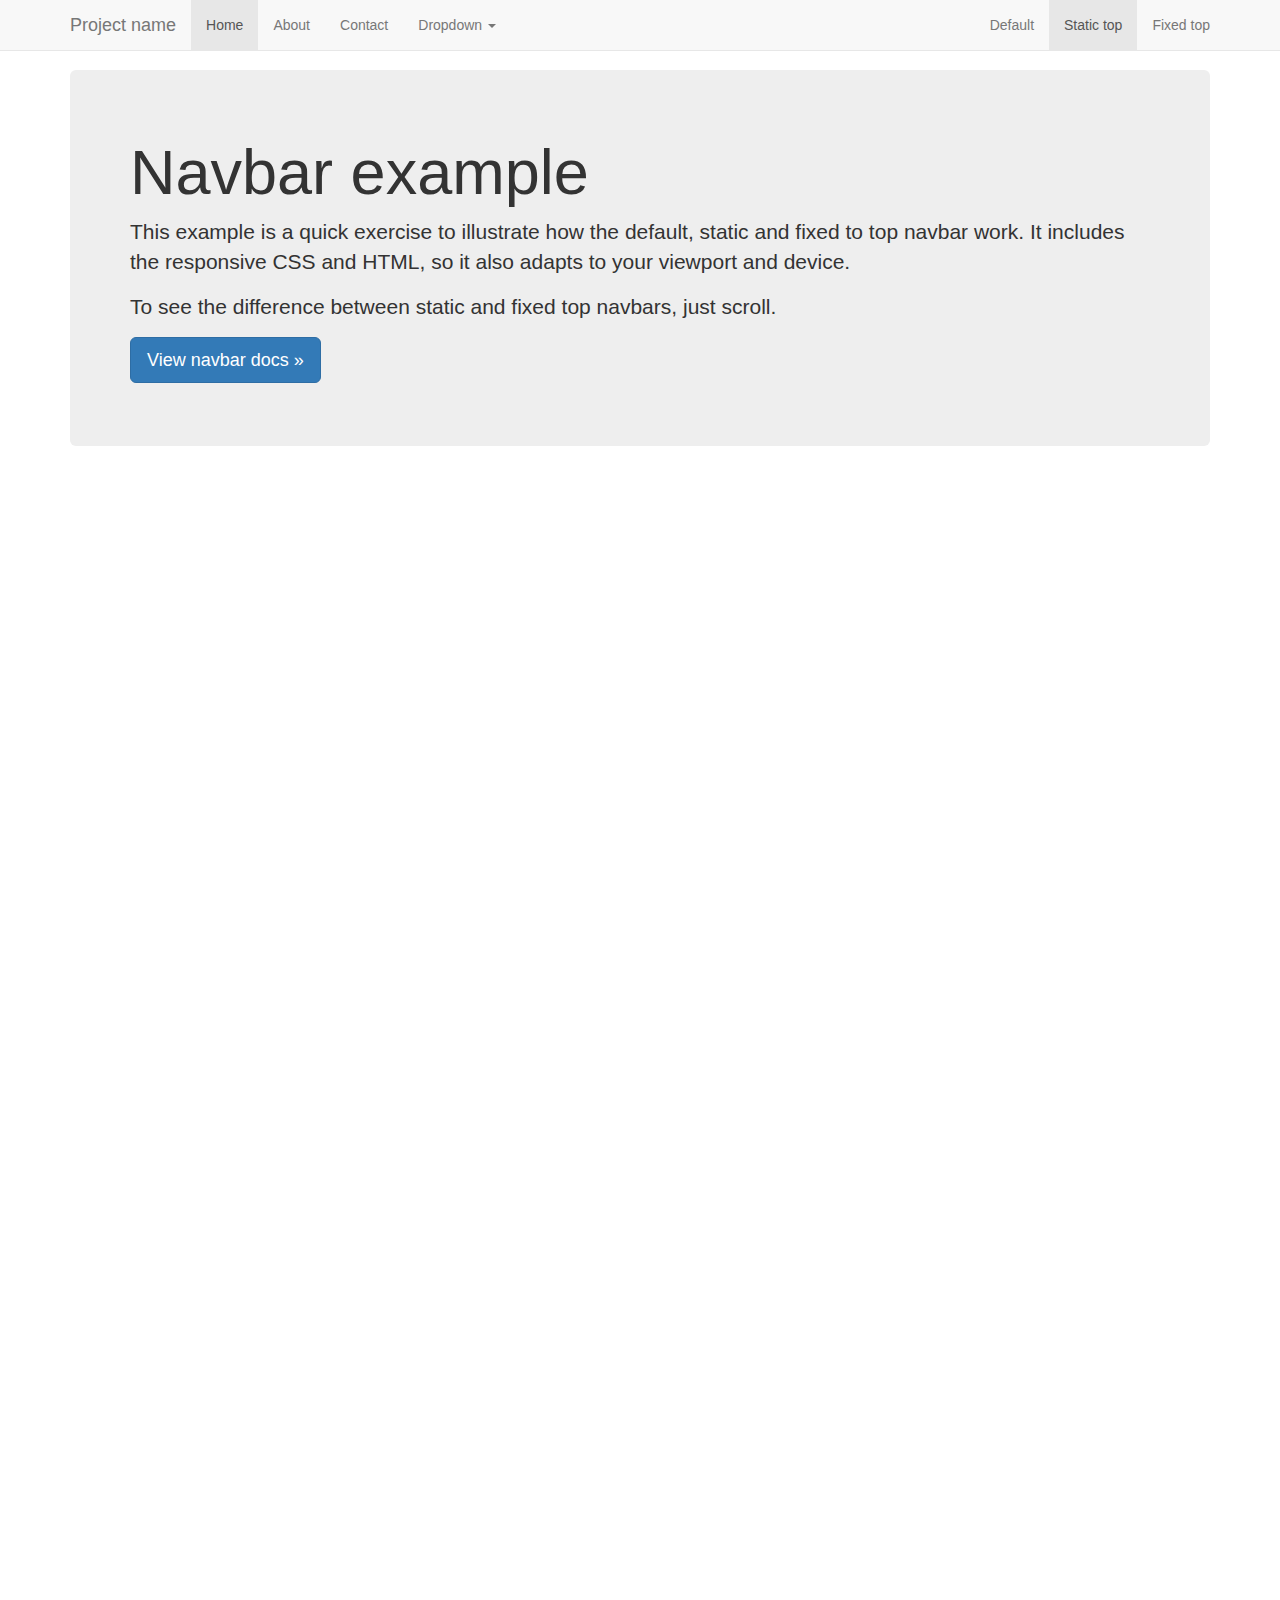
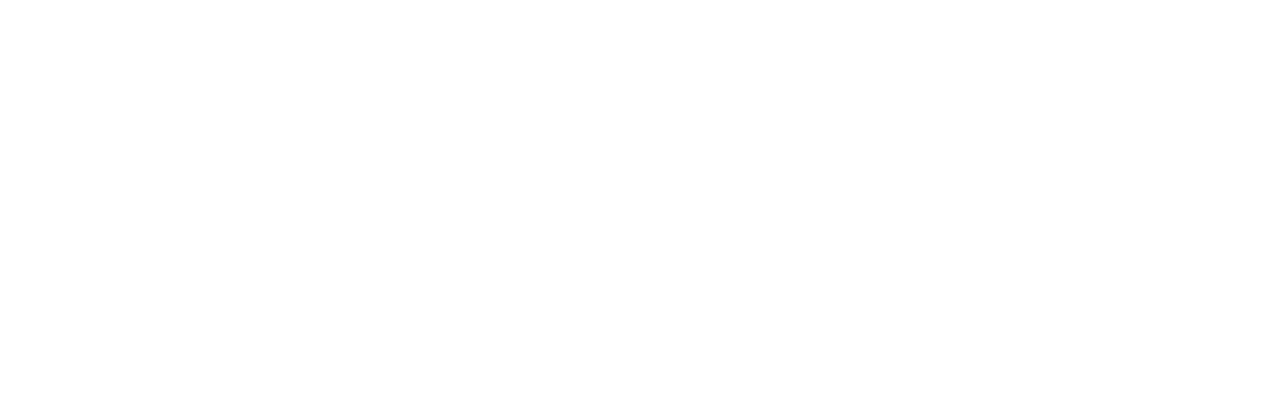
<file: Bootstrap/libs/bootstrap-3.3.7/docs/examples/navbar-static-top/index.html>
<!DOCTYPE html>
<html lang="en">
  <head>
    <meta charset="utf-8">
    <meta http-equiv="X-UA-Compatible" content="IE=edge">
    <meta name="viewport" content="width=device-width, initial-scale=1">
    <!-- The above 3 meta tags *must* come first in the head; any other head content must come *after* these tags -->
    <meta name="description" content="">
    <meta name="author" content="">
    <link rel="icon" href="../../favicon.ico">

    <title>Static Top Navbar Example for Bootstrap</title>

    <!-- Bootstrap core CSS -->
    <link href="../../dist/css/bootstrap.min.css" rel="stylesheet">

    <!-- IE10 viewport hack for Surface/desktop Windows 8 bug -->
    <link href="../../assets/css/ie10-viewport-bug-workaround.css" rel="stylesheet">

    <!-- Custom styles for this template -->
    <link href="navbar-static-top.css" rel="stylesheet">

    <!-- Just for debugging purposes. Don't actually copy these 2 lines! -->
    <!--[if lt IE 9]><script src="../../assets/js/ie8-responsive-file-warning.js"></script><![endif]-->
    <script src="../../assets/js/ie-emulation-modes-warning.js"></script>

    <!-- HTML5 shim and Respond.js for IE8 support of HTML5 elements and media queries -->
    <!--[if lt IE 9]>
      <script src="https://oss.maxcdn.com/html5shiv/3.7.3/html5shiv.min.js"></script>
      <script src="https://oss.maxcdn.com/respond/1.4.2/respond.min.js"></script>
    <![endif]-->
  </head>

  <body>

    <!-- Static navbar -->
    <nav class="navbar navbar-default navbar-static-top">
      <div class="container">
        <div class="navbar-header">
          <button type="button" class="navbar-toggle collapsed" data-toggle="collapse" data-target="#navbar" aria-expanded="false" aria-controls="navbar">
            <span class="sr-only">Toggle navigation</span>
            <span class="icon-bar"></span>
            <span class="icon-bar"></span>
            <span class="icon-bar"></span>
          </button>
          <a class="navbar-brand" href="#">Project name</a>
        </div>
        <div id="navbar" class="navbar-collapse collapse">
          <ul class="nav navbar-nav">
            <li class="active"><a href="#">Home</a></li>
            <li><a href="#about">About</a></li>
            <li><a href="#contact">Contact</a></li>
            <li class="dropdown">
              <a href="#" class="dropdown-toggle" data-toggle="dropdown" role="button" aria-haspopup="true" aria-expanded="false">Dropdown <span class="caret"></span></a>
              <ul class="dropdown-menu">
                <li><a href="#">Action</a></li>
                <li><a href="#">Another action</a></li>
                <li><a href="#">Something else here</a></li>
                <li role="separator" class="divider"></li>
                <li class="dropdown-header">Nav header</li>
                <li><a href="#">Separated link</a></li>
                <li><a href="#">One more separated link</a></li>
              </ul>
            </li>
          </ul>
          <ul class="nav navbar-nav navbar-right">
            <li><a href="../navbar/">Default</a></li>
            <li class="active"><a href="./">Static top <span class="sr-only">(current)</span></a></li>
            <li><a href="../navbar-fixed-top/">Fixed top</a></li>
          </ul>
        </div><!--/.nav-collapse -->
      </div>
    </nav>


    <div class="container">

      <!-- Main component for a primary marketing message or call to action -->
      <div class="jumbotron">
        <h1>Navbar example</h1>
        <p>This example is a quick exercise to illustrate how the default, static and fixed to top navbar work. It includes the responsive CSS and HTML, so it also adapts to your viewport and device.</p>
        <p>To see the difference between static and fixed top navbars, just scroll.</p>
        <p>
          <a class="btn btn-lg btn-primary" href="../../components/#navbar" role="button">View navbar docs &raquo;</a>
        </p>
      </div>

    </div> <!-- /container -->


    <!-- Bootstrap core JavaScript
    ================================================== -->
    <!-- Placed at the end of the document so the pages load faster -->
    <script src="https://ajax.googleapis.com/ajax/libs/jquery/1.12.4/jquery.min.js"></script>
    <script>window.jQuery || document.write('<script src="../../assets/js/vendor/jquery.min.js"><\/script>')</script>
    <script src="../../dist/js/bootstrap.min.js"></script>
    <!-- IE10 viewport hack for Surface/desktop Windows 8 bug -->
    <script src="../../assets/js/ie10-viewport-bug-workaround.js"></script>
  </body>
</html>
</file>
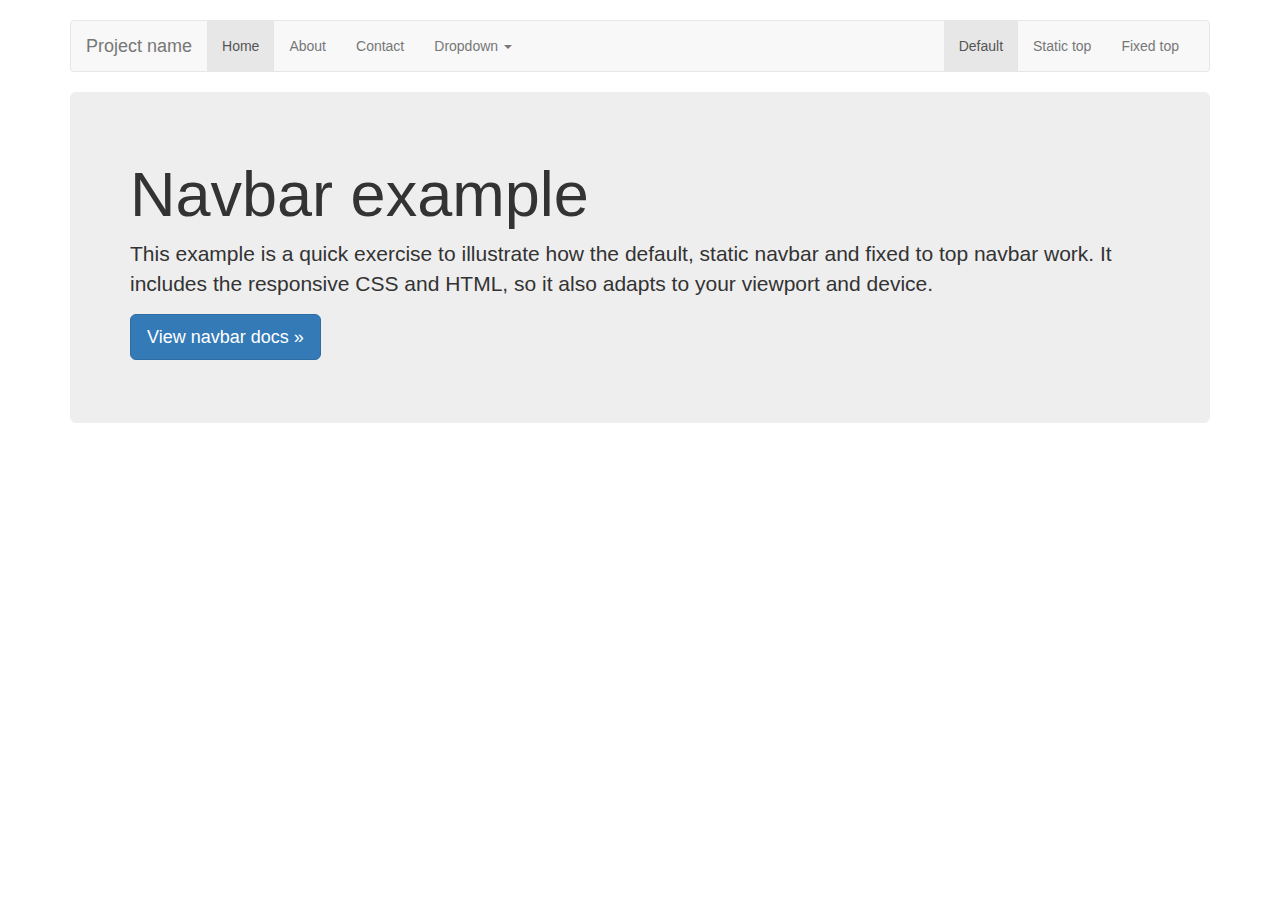
<file: Bootstrap/libs/bootstrap-3.3.7/docs/examples/navbar/index.html>
<!DOCTYPE html>
<html lang="en">
  <head>
    <meta charset="utf-8">
    <meta http-equiv="X-UA-Compatible" content="IE=edge">
    <meta name="viewport" content="width=device-width, initial-scale=1">
    <!-- The above 3 meta tags *must* come first in the head; any other head content must come *after* these tags -->
    <meta name="description" content="">
    <meta name="author" content="">
    <link rel="icon" href="../../favicon.ico">

    <title>Navbar Template for Bootstrap</title>

    <!-- Bootstrap core CSS -->
    <link href="../../dist/css/bootstrap.min.css" rel="stylesheet">

    <!-- IE10 viewport hack for Surface/desktop Windows 8 bug -->
    <link href="../../assets/css/ie10-viewport-bug-workaround.css" rel="stylesheet">

    <!-- Custom styles for this template -->
    <link href="navbar.css" rel="stylesheet">

    <!-- Just for debugging purposes. Don't actually copy these 2 lines! -->
    <!--[if lt IE 9]><script src="../../assets/js/ie8-responsive-file-warning.js"></script><![endif]-->
    <script src="../../assets/js/ie-emulation-modes-warning.js"></script>

    <!-- HTML5 shim and Respond.js for IE8 support of HTML5 elements and media queries -->
    <!--[if lt IE 9]>
      <script src="https://oss.maxcdn.com/html5shiv/3.7.3/html5shiv.min.js"></script>
      <script src="https://oss.maxcdn.com/respond/1.4.2/respond.min.js"></script>
    <![endif]-->
  </head>

  <body>

    <div class="container">

      <!-- Static navbar -->
      <nav class="navbar navbar-default">
        <div class="container-fluid">
          <div class="navbar-header">
            <button type="button" class="navbar-toggle collapsed" data-toggle="collapse" data-target="#navbar" aria-expanded="false" aria-controls="navbar">
              <span class="sr-only">Toggle navigation</span>
              <span class="icon-bar"></span>
              <span class="icon-bar"></span>
              <span class="icon-bar"></span>
            </button>
            <a class="navbar-brand" href="#">Project name</a>
          </div>
          <div id="navbar" class="navbar-collapse collapse">
            <ul class="nav navbar-nav">
              <li class="active"><a href="#">Home</a></li>
              <li><a href="#">About</a></li>
              <li><a href="#">Contact</a></li>
              <li class="dropdown">
                <a href="#" class="dropdown-toggle" data-toggle="dropdown" role="button" aria-haspopup="true" aria-expanded="false">Dropdown <span class="caret"></span></a>
                <ul class="dropdown-menu">
                  <li><a href="#">Action</a></li>
                  <li><a href="#">Another action</a></li>
                  <li><a href="#">Something else here</a></li>
                  <li role="separator" class="divider"></li>
                  <li class="dropdown-header">Nav header</li>
                  <li><a href="#">Separated link</a></li>
                  <li><a href="#">One more separated link</a></li>
                </ul>
              </li>
            </ul>
            <ul class="nav navbar-nav navbar-right">
              <li class="active"><a href="./">Default <span class="sr-only">(current)</span></a></li>
              <li><a href="../navbar-static-top/">Static top</a></li>
              <li><a href="../navbar-fixed-top/">Fixed top</a></li>
            </ul>
          </div><!--/.nav-collapse -->
        </div><!--/.container-fluid -->
      </nav>

      <!-- Main component for a primary marketing message or call to action -->
      <div class="jumbotron">
        <h1>Navbar example</h1>
        <p>This example is a quick exercise to illustrate how the default, static navbar and fixed to top navbar work. It includes the responsive CSS and HTML, so it also adapts to your viewport and device.</p>
        <p>
          <a class="btn btn-lg btn-primary" href="../../components/#navbar" role="button">View navbar docs &raquo;</a>
        </p>
      </div>

    </div> <!-- /container -->


    <!-- Bootstrap core JavaScript
    ================================================== -->
    <!-- Placed at the end of the document so the pages load faster -->
    <script src="https://ajax.googleapis.com/ajax/libs/jquery/1.12.4/jquery.min.js"></script>
    <script>window.jQuery || document.write('<script src="../../assets/js/vendor/jquery.min.js"><\/script>')</script>
    <script src="../../dist/js/bootstrap.min.js"></script>
    <!-- IE10 viewport hack for Surface/desktop Windows 8 bug -->
    <script src="../../assets/js/ie10-viewport-bug-workaround.js"></script>
  </body>
</html>
</file>
<file: main.css>
.sub-dl {
    display: none;
}
.sub-dl dd {
    border-bottom: 1px solid #fff;
}
.wrap {
    width: 300px;
    border: 10px solid #ccc;
    border-radius: 10px;
    margin: 80px auto;
    padding: 5px;
    font-size: 22px;  
}
.list {
    background-color: #9c0;
    text-indent: 10px;
}
.list li {
    border-bottom: 1px solid #f2f2f2;
    /* list-style: decimal; */
    line-height: 50px;
}
.list li h1 {
    font-style: normal;
    font-size: 22px;

}
.list li a {
    transition: all 2s;
    padding: 5px 8px;
    display: block;
    color: #fff;
}
</file>
<file: Bootstrap/libs/bootstrap-3.3.7/docs/examples/blog/blog.css>
/*
 * Globals
 */

body {
  font-family: Georgia, "Times New Roman", Times, serif;
  color: #555;
}

h1, .h1,
h2, .h2,
h3, .h3,
h4, .h4,
h5, .h5,
h6, .h6 {
  margin-top: 0;
  font-family: "Helvetica Neue", Helvetica, Arial, sans-serif;
  font-weight: normal;
  color: #333;
}


/*
 * Override Bootstrap's default container.
 */

@media (min-width: 1200px) {
  .container {
    width: 970px;
  }
}


/*
 * Masthead for nav
 */

.blog-masthead {
  background-color: #428bca;
  -webkit-box-shadow: inset 0 -2px 5px rgba(0,0,0,.1);
          box-shadow: inset 0 -2px 5px rgba(0,0,0,.1);
}

/* Nav links */
.blog-nav-item {
  position: relative;
  display: inline-block;
  padding: 10px;
  font-weight: 500;
  color: #cdddeb;
}
.blog-nav-item:hover,
.blog-nav-item:focus {
  color: #fff;
  text-decoration: none;
}

/* Active state gets a caret at the bottom */
.blog-nav .active {
  color: #fff;
}
.blog-nav .active:after {
  position: absolute;
  bottom: 0;
  left: 50%;
  width: 0;
  height: 0;
  margin-left: -5px;
  vertical-align: middle;
  content: " ";
  border-right: 5px solid transparent;
  border-bottom: 5px solid;
  border-left: 5px solid transparent;
}


/*
 * Blog name and description
 */

.blog-header {
  padding-top: 20px;
  padding-bottom: 20px;
}
.blog-title {
  margin-top: 30px;
  margin-bottom: 0;
  font-size: 60px;
  font-weight: normal;
}
.blog-description {
  font-size: 20px;
  color: #999;
}


/*
 * Main column and sidebar layout
 */

.blog-main {
  font-size: 18px;
  line-height: 1.5;
}

/* Sidebar modules for boxing content */
.sidebar-module {
  padding: 15px;
  margin: 0 -15px 15px;
}
.sidebar-module-inset {
  padding: 15px;
  background-color: #f5f5f5;
  border-radius: 4px;
}
.sidebar-module-inset p:last-child,
.sidebar-module-inset ul:last-child,
.sidebar-module-inset ol:last-child {
  margin-bottom: 0;
}


/* Pagination */
.pager {
  margin-bottom: 60px;
  text-align: left;
}
.pager > li > a {
  width: 140px;
  padding: 10px 20px;
  text-align: center;
  border-radius: 30px;
}


/*
 * Blog posts
 */

.blog-post {
  margin-bottom: 60px;
}
.blog-post-title {
  margin-bottom: 5px;
  font-size: 40px;
}
.blog-post-meta {
  margin-bottom: 20px;
  color: #999;
}


/*
 * Footer
 */

.blog-footer {
  padding: 40px 0;
  color: #999;
  text-align: center;
  background-color: #f9f9f9;
  border-top: 1px solid #e5e5e5;
}
.blog-footer p:last-child {
  margin-bottom: 0;
}
</file>
<file: Bootstrap/libs/bootstrap-3.3.7/docs/examples/carousel/carousel.css>
/* GLOBAL STYLES
-------------------------------------------------- */
/* Padding below the footer and lighter body text */

body {
  padding-bottom: 40px;
  color: #5a5a5a;
}


/* CUSTOMIZE THE NAVBAR
-------------------------------------------------- */

/* Special class on .container surrounding .navbar, used for positioning it into place. */
.navbar-wrapper {
  position: absolute;
  top: 0;
  right: 0;
  left: 0;
  z-index: 20;
}

/* Flip around the padding for proper display in narrow viewports */
.navbar-wrapper > .container {
  padding-right: 0;
  padding-left: 0;
}
.navbar-wrapper .navbar {
  padding-right: 15px;
  padding-left: 15px;
}
.navbar-wrapper .navbar .container {
  width: auto;
}


/* CUSTOMIZE THE CAROUSEL
-------------------------------------------------- */

/* Carousel base class */
.carousel {
  height: 500px;
  margin-bottom: 60px;
}
/* Since positioning the image, we need to help out the caption */
.carousel-caption {
  z-index: 10;
}

/* Declare heights because of positioning of img element */
.carousel .item {
  height: 500px;
  background-color: #777;
}
.carousel-inner > .item > img {
  position: absolute;
  top: 0;
  left: 0;
  min-width: 100%;
  height: 500px;
}


/* MARKETING CONTENT
-------------------------------------------------- */

/* Center align the text within the three columns below the carousel */
.marketing .col-lg-4 {
  margin-bottom: 20px;
  text-align: center;
}
.marketing h2 {
  font-weight: normal;
}
.marketing .col-lg-4 p {
  margin-right: 10px;
  margin-left: 10px;
}


/* Featurettes
------------------------- */

.featurette-divider {
  margin: 80px 0; /* Space out the Bootstrap <hr> more */
}

/* Thin out the marketing headings */
.featurette-heading {
  font-weight: 300;
  line-height: 1;
  letter-spacing: -1px;
}


/* RESPONSIVE CSS
-------------------------------------------------- */

@media (min-width: 768px) {
  /* Navbar positioning foo */
  .navbar-wrapper {
    margin-top: 20px;
  }
  .navbar-wrapper .container {
    padding-right: 15px;
    padding-left: 15px;
  }
  .navbar-wrapper .navbar {
    padding-right: 0;
    padding-left: 0;
  }

  /* The navbar becomes detached from the top, so we round the corners */
  .navbar-wrapper .navbar {
    border-radius: 4px;
  }

  /* Bump up size of carousel content */
  .carousel-caption p {
    margin-bottom: 20px;
    font-size: 21px;
    line-height: 1.4;
  }

  .featurette-heading {
    font-size: 50px;
  }
}

@media (min-width: 992px) {
  .featurette-heading {
    margin-top: 120px;
  }
}
</file>
<file: Bootstrap/libs/bootstrap-3.3.7/docs/examples/cover/cover.css>
/*
 * Globals
 */

/* Links */
a,
a:focus,
a:hover {
  color: #fff;
}

/* Custom default button */
.btn-default,
.btn-default:hover,
.btn-default:focus {
  color: #333;
  text-shadow: none; /* Prevent inheritance from `body` */
  background-color: #fff;
  border: 1px solid #fff;
}


/*
 * Base structure
 */

html,
body {
  height: 100%;
  background-color: #333;
}
body {
  color: #fff;
  text-align: center;
  text-shadow: 0 1px 3px rgba(0,0,0,.5);
}

/* Extra markup and styles for table-esque vertical and horizontal centering */
.site-wrapper {
  display: table;
  width: 100%;
  height: 100%; /* For at least Firefox */
  min-height: 100%;
  -webkit-box-shadow: inset 0 0 100px rgba(0,0,0,.5);
          box-shadow: inset 0 0 100px rgba(0,0,0,.5);
}
.site-wrapper-inner {
  display: table-cell;
  vertical-align: top;
}
.cover-container {
  margin-right: auto;
  margin-left: auto;
}

/* Padding for spacing */
.inner {
  padding: 30px;
}


/*
 * Header
 */
.masthead-brand {
  margin-top: 10px;
  margin-bottom: 10px;
}

.masthead-nav > li {
  display: inline-block;
}
.masthead-nav > li + li {
  margin-left: 20px;
}
.masthead-nav > li > a {
  padding-right: 0;
  padding-left: 0;
  font-size: 16px;
  font-weight: bold;
  color: #fff; /* IE8 proofing */
  color: rgba(255,255,255,.75);
  border-bottom: 2px solid transparent;
}
.masthead-nav > li > a:hover,
.masthead-nav > li > a:focus {
  background-color: transparent;
  border-bottom-color: #a9a9a9;
  border-bottom-color: rgba(255,255,255,.25);
}
.masthead-nav > .active > a,
.masthead-nav > .active > a:hover,
.masthead-nav > .active > a:focus {
  color: #fff;
  border-bottom-color: #fff;
}

@media (min-width: 768px) {
  .masthead-brand {
    float: left;
  }
  .masthead-nav {
    float: right;
  }
}


/*
 * Cover
 */

.cover {
  padding: 0 20px;
}
.cover .btn-lg {
  padding: 10px 20px;
  font-weight: bold;
}


/*
 * Footer
 */

.mastfoot {
  color: #999; /* IE8 proofing */
  color: rgba(255,255,255,.5);
}


/*
 * Affix and center
 */

@media (min-width: 768px) {
  /* Pull out the header and footer */
  .masthead {
    position: fixed;
    top: 0;
  }
  .mastfoot {
    position: fixed;
    bottom: 0;
  }
  /* Start the vertical centering */
  .site-wrapper-inner {
    vertical-align: middle;
  }
  /* Handle the widths */
  .masthead,
  .mastfoot,
  .cover-container {
    width: 100%; /* Must be percentage or pixels for horizontal alignment */
  }
}

@media (min-width: 992px) {
  .masthead,
  .mastfoot,
  .cover-container {
    width: 700px;
  }
}
</file>
<file: Bootstrap/libs/bootstrap-3.3.7/docs/examples/dashboard/dashboard.css>
/*
 * Base structure
 */

/* Move down content because we have a fixed navbar that is 50px tall */
body {
  padding-top: 50px;
}


/*
 * Global add-ons
 */

.sub-header {
  padding-bottom: 10px;
  border-bottom: 1px solid #eee;
}

/*
 * Top navigation
 * Hide default border to remove 1px line.
 */
.navbar-fixed-top {
  border: 0;
}

/*
 * Sidebar
 */

/* Hide for mobile, show later */
.sidebar {
  display: none;
}
@media (min-width: 768px) {
  .sidebar {
    position: fixed;
    top: 51px;
    bottom: 0;
    left: 0;
    z-index: 1000;
    display: block;
    padding: 20px;
    overflow-x: hidden;
    overflow-y: auto; /* Scrollable contents if viewport is shorter than content. */
    background-color: #f5f5f5;
    border-right: 1px solid #eee;
  }
}

/* Sidebar navigation */
.nav-sidebar {
  margin-right: -21px; /* 20px padding + 1px border */
  margin-bottom: 20px;
  margin-left: -20px;
}
.nav-sidebar > li > a {
  padding-right: 20px;
  padding-left: 20px;
}
.nav-sidebar > .active > a,
.nav-sidebar > .active > a:hover,
.nav-sidebar > .active > a:focus {
  color: #fff;
  background-color: #428bca;
}


/*
 * Main content
 */

.main {
  padding: 20px;
}
@media (min-width: 768px) {
  .main {
    padding-right: 40px;
    padding-left: 40px;
  }
}
.main .page-header {
  margin-top: 0;
}


/*
 * Placeholder dashboard ideas
 */

.placeholders {
  margin-bottom: 30px;
  text-align: center;
}
.placeholders h4 {
  margin-bottom: 0;
}
.placeholder {
  margin-bottom: 20px;
}
.placeholder img {
  display: inline-block;
  border-radius: 50%;
}
</file>
<file: Bootstrap/libs/bootstrap-3.3.7/docs/examples/grid/grid.css>
h4 {
  margin-top: 25px;
}
.row {
  margin-bottom: 20px;
}
.row .row {
  margin-top: 10px;
  margin-bottom: 0;
}
[class*="col-"] {
  padding-top: 15px;
  padding-bottom: 15px;
  background-color: #eee;
  background-color: rgba(86,61,124,.15);
  border: 1px solid #ddd;
  border: 1px solid rgba(86,61,124,.2);
}

hr {
  margin-top: 40px;
  margin-bottom: 40px;
}
</file>
<file: Bootstrap/libs/bootstrap-3.3.7/docs/examples/jumbotron-narrow/jumbotron-narrow.css>
/* Space out content a bit */
body {
  padding-top: 20px;
  padding-bottom: 20px;
}

/* Everything but the jumbotron gets side spacing for mobile first views */
.header,
.marketing,
.footer {
  padding-right: 15px;
  padding-left: 15px;
}

/* Custom page header */
.header {
  padding-bottom: 20px;
  border-bottom: 1px solid #e5e5e5;
}
/* Make the masthead heading the same height as the navigation */
.header h3 {
  margin-top: 0;
  margin-bottom: 0;
  line-height: 40px;
}

/* Custom page footer */
.footer {
  padding-top: 19px;
  color: #777;
  border-top: 1px solid #e5e5e5;
}

/* Customize container */
@media (min-width: 768px) {
  .container {
    max-width: 730px;
  }
}
.container-narrow > hr {
  margin: 30px 0;
}

/* Main marketing message and sign up button */
.jumbotron {
  text-align: center;
  border-bottom: 1px solid #e5e5e5;
}
.jumbotron .btn {
  padding: 14px 24px;
  font-size: 21px;
}

/* Supporting marketing content */
.marketing {
  margin: 40px 0;
}
.marketing p + h4 {
  margin-top: 28px;
}

/* Responsive: Portrait tablets and up */
@media screen and (min-width: 768px) {
  /* Remove the padding we set earlier */
  .header,
  .marketing,
  .footer {
    padding-right: 0;
    padding-left: 0;
  }
  /* Space out the masthead */
  .header {
    margin-bottom: 30px;
  }
  /* Remove the bottom border on the jumbotron for visual effect */
  .jumbotron {
    border-bottom: 0;
  }
}
</file>
<file: Bootstrap/libs/bootstrap-3.3.7/docs/examples/jumbotron/jumbotron.css>
/* Move down content because we have a fixed navbar that is 50px tall */
body {
  padding-top: 50px;
  padding-bottom: 20px;
}
</file>
<file: Bootstrap/libs/bootstrap-3.3.7/docs/examples/justified-nav/justified-nav.css>
body {
  padding-top: 20px;
}

.footer {
  padding-top: 40px;
  padding-bottom: 40px;
  margin-top: 40px;
  border-top: 1px solid #eee;
}

/* Main marketing message and sign up button */
.jumbotron {
  text-align: center;
  background-color: transparent;
}
.jumbotron .btn {
  padding: 14px 24px;
  font-size: 21px;
}

/* Customize the nav-justified links to be fill the entire space of the .navbar */

.nav-justified {
  background-color: #eee;
  border: 1px solid #ccc;
  border-radius: 5px;
}
.nav-justified > li > a {
  padding-top: 15px;
  padding-bottom: 15px;
  margin-bottom: 0;
  font-weight: bold;
  color: #777;
  text-align: center;
  background-color: #e5e5e5; /* Old browsers */
  background-image: -webkit-gradient(linear, left top, left bottom, from(#f5f5f5), to(#e5e5e5));
  background-image: -webkit-linear-gradient(top, #f5f5f5 0%, #e5e5e5 100%);
  background-image:      -o-linear-gradient(top, #f5f5f5 0%, #e5e5e5 100%);
  background-image:         linear-gradient(to bottom, #f5f5f5 0%,#e5e5e5 100%);
  filter: progid:DXImageTransform.Microsoft.gradient( startColorstr='#f5f5f5', endColorstr='#e5e5e5',GradientType=0 ); /* IE6-9 */
  background-repeat: repeat-x; /* Repeat the gradient */
  border-bottom: 1px solid #d5d5d5;
}
.nav-justified > .active > a,
.nav-justified > .active > a:hover,
.nav-justified > .active > a:focus {
  background-color: #ddd;
  background-image: none;
  -webkit-box-shadow: inset 0 3px 7px rgba(0,0,0,.15);
          box-shadow: inset 0 3px 7px rgba(0,0,0,.15);
}
.nav-justified > li:first-child > a {
  border-radius: 5px 5px 0 0;
}
.nav-justified > li:last-child > a {
  border-bottom: 0;
  border-radius: 0 0 5px 5px;
}

@media (min-width: 768px) {
  .nav-justified {
    max-height: 52px;
  }
  .nav-justified > li > a {
    border-right: 1px solid #d5d5d5;
    border-left: 1px solid #fff;
  }
  .nav-justified > li:first-child > a {
    border-left: 0;
    border-radius: 5px 0 0 5px;
  }
  .nav-justified > li:last-child > a {
    border-right: 0;
    border-radius: 0 5px 5px 0;
  }
}

/* Responsive: Portrait tablets and up */
@media screen and (min-width: 768px) {
  /* Remove the padding we set earlier */
  .masthead,
  .marketing,
  .footer {
    padding-right: 0;
    padding-left: 0;
  }
}
</file>
<file: Bootstrap/libs/bootstrap-3.3.7/docs/examples/navbar-fixed-top/navbar-fixed-top.css>
body {
  min-height: 2000px;
  padding-top: 70px;
}
</file>
<file: Bootstrap/libs/bootstrap-3.3.7/docs/examples/navbar-static-top/navbar-static-top.css>
body {
  min-height: 2000px;
}

.navbar-static-top {
  margin-bottom: 19px;
}
</file>
<file: Bootstrap/libs/bootstrap-3.3.7/docs/examples/navbar/navbar.css>
body {
  padding-top: 20px;
  padding-bottom: 20px;
}

.navbar {
  margin-bottom: 20px;
}
</file>
<file: Bootstrap/libs/bootstrap-3.3.7/js/tests/vendor/qunit.css>
/*!
 * QUnit 1.22.0
 * https://qunitjs.com/
 *
 * Copyright jQuery Foundation and other contributors
 * Released under the MIT license
 * https://jquery.org/license
 *
 * Date: 2016-02-23T15:57Z
 */

/** Font Family and Sizes */

#qunit-tests, #qunit-header, #qunit-banner, #qunit-testrunner-toolbar, #qunit-filteredTest, #qunit-userAgent, #qunit-testresult {
	font-family: "Helvetica Neue Light", "HelveticaNeue-Light", "Helvetica Neue", Calibri, Helvetica, Arial, sans-serif;
}

#qunit-testrunner-toolbar, #qunit-filteredTest, #qunit-userAgent, #qunit-testresult, #qunit-tests li { font-size: small; }
#qunit-tests { font-size: smaller; }


/** Resets */

#qunit-tests, #qunit-header, #qunit-banner, #qunit-filteredTest, #qunit-userAgent, #qunit-testresult, #qunit-modulefilter {
	margin: 0;
	padding: 0;
}


/** Header */

#qunit-header {
	padding: 0.5em 0 0.5em 1em;

	color: #8699A4;
	background-color: #0D3349;

	font-size: 1.5em;
	line-height: 1em;
	font-weight: 400;

	border-radius: 5px 5px 0 0;
}

#qunit-header a {
	text-decoration: none;
	color: #C2CCD1;
}

#qunit-header a:hover,
#qunit-header a:focus {
	color: #FFF;
}

#qunit-testrunner-toolbar label {
	display: inline-block;
	padding: 0 0.5em 0 0.1em;
}

#qunit-banner {
	height: 5px;
}

#qunit-testrunner-toolbar {
	padding: 0.5em 1em 0.5em 1em;
	color: #5E740B;
	background-color: #EEE;
	overflow: hidden;
}

#qunit-filteredTest {
	padding: 0.5em 1em 0.5em 1em;
	background-color: #F4FF77;
	color: #366097;
}

#qunit-userAgent {
	padding: 0.5em 1em 0.5em 1em;
	background-color: #2B81AF;
	color: #FFF;
	text-shadow: rgba(0, 0, 0, 0.5) 2px 2px 1px;
}

#qunit-modulefilter-container {
	float: right;
	padding: 0.2em;
}

.qunit-url-config {
	display: inline-block;
	padding: 0.1em;
}

.qunit-filter {
	display: block;
	float: right;
	margin-left: 1em;
}

/** Tests: Pass/Fail */

#qunit-tests {
	list-style-position: inside;
}

#qunit-tests li {
	padding: 0.4em 1em 0.4em 1em;
	border-bottom: 1px solid #FFF;
	list-style-position: inside;
}

#qunit-tests > li {
	display: none;
}

#qunit-tests li.running,
#qunit-tests li.pass,
#qunit-tests li.fail,
#qunit-tests li.skipped {
	display: list-item;
}

#qunit-tests.hidepass {
	position: relative;
}

#qunit-tests.hidepass li.running,
#qunit-tests.hidepass li.pass {
	visibility: hidden;
	position: absolute;
	width:   0;
	height:  0;
	padding: 0;
	border:  0;
	margin:  0;
}

#qunit-tests li strong {
	cursor: pointer;
}

#qunit-tests li.skipped strong {
	cursor: default;
}

#qunit-tests li a {
	padding: 0.5em;
	color: #C2CCD1;
	text-decoration: none;
}

#qunit-tests li p a {
	padding: 0.25em;
	color: #6B6464;
}
#qunit-tests li a:hover,
#qunit-tests li a:focus {
	color: #000;
}

#qunit-tests li .runtime {
	float: right;
	font-size: smaller;
}

.qunit-assert-list {
	margin-top: 0.5em;
	padding: 0.5em;

	background-color: #FFF;

	border-radius: 5px;
}

.qunit-source {
	margin: 0.6em 0 0.3em;
}

.qunit-collapsed {
	display: none;
}

#qunit-tests table {
	border-collapse: collapse;
	margin-top: 0.2em;
}

#qunit-tests th {
	text-align: right;
	vertical-align: top;
	padding: 0 0.5em 0 0;
}

#qunit-tests td {
	vertical-align: top;
}

#qunit-tests pre {
	margin: 0;
	white-space: pre-wrap;
	word-wrap: break-word;
}

#qunit-tests del {
	background-color: #E0F2BE;
	color: #374E0C;
	text-decoration: none;
}

#qunit-tests ins {
	background-color: #FFCACA;
	color: #500;
	text-decoration: none;
}

/*** Test Counts */

#qunit-tests b.counts                       { color: #000; }
#qunit-tests b.passed                       { color: #5E740B; }
#qunit-tests b.failed                       { color: #710909; }

#qunit-tests li li {
	padding: 5px;
	background-color: #FFF;
	border-bottom: none;
	list-style-position: inside;
}

/*** Passing Styles */

#qunit-tests li li.pass {
	color: #3C510C;
	background-color: #FFF;
	border-left: 10px solid #C6E746;
}

#qunit-tests .pass                          { color: #528CE0; background-color: #D2E0E6; }
#qunit-tests .pass .test-name               { color: #366097; }

#qunit-tests .pass .test-actual,
#qunit-tests .pass .test-expected           { color: #999; }

#qunit-banner.qunit-pass                    { background-color: #C6E746; }

/*** Failing Styles */

#qunit-tests li li.fail {
	color: #710909;
	background-color: #FFF;
	border-left: 10px solid #EE5757;
	white-space: pre;
}

#qunit-tests > li:last-child {
	border-radius: 0 0 5px 5px;
}

#qunit-tests .fail                          { color: #000; background-color: #EE5757; }
#qunit-tests .fail .test-name,
#qunit-tests .fail .module-name             { color: #000; }

#qunit-tests .fail .test-actual             { color: #EE5757; }
#qunit-tests .fail .test-expected           { color: #008000; }

#qunit-banner.qunit-fail                    { background-color: #EE5757; }

/*** Skipped tests */

#qunit-tests .skipped {
	background-color: #EBECE9;
}

#qunit-tests .qunit-skipped-label {
	background-color: #F4FF77;
	display: inline-block;
	font-style: normal;
	color: #366097;
	line-height: 1.8em;
	padding: 0 0.5em;
	margin: -0.4em 0.4em -0.4em 0;
}

/** Result */

#qunit-testresult {
	padding: 0.5em 1em 0.5em 1em;

	color: #2B81AF;
	background-color: #D2E0E6;

	border-bottom: 1px solid #FFF;
}
#qunit-testresult .module-name {
	font-weight: 700;
}

/** Fixture */

#qunit-fixture {
	position: absolute;
	top: -10000px;
	left: -10000px;
	width: 1000px;
	height: 1000px;
}
</file>
<file: Bootstrap/libs/bootstrap-3.3.7/docs/assets/css/ie10-viewport-bug-workaround.css>
/*!
 * IE10 viewport hack for Surface/desktop Windows 8 bug
 * Copyright 2014-2015 Twitter, Inc.
 * Licensed under MIT (https://github.com/twbs/bootstrap/blob/master/LICENSE)
 */

/*
 * See the Getting Started docs for more information:
 * http://getbootstrap.com/getting-started/#support-ie10-width
 */
@-ms-viewport     { width: device-width; }
@-o-viewport      { width: device-width; }
@viewport         { width: device-width; }
</file>
